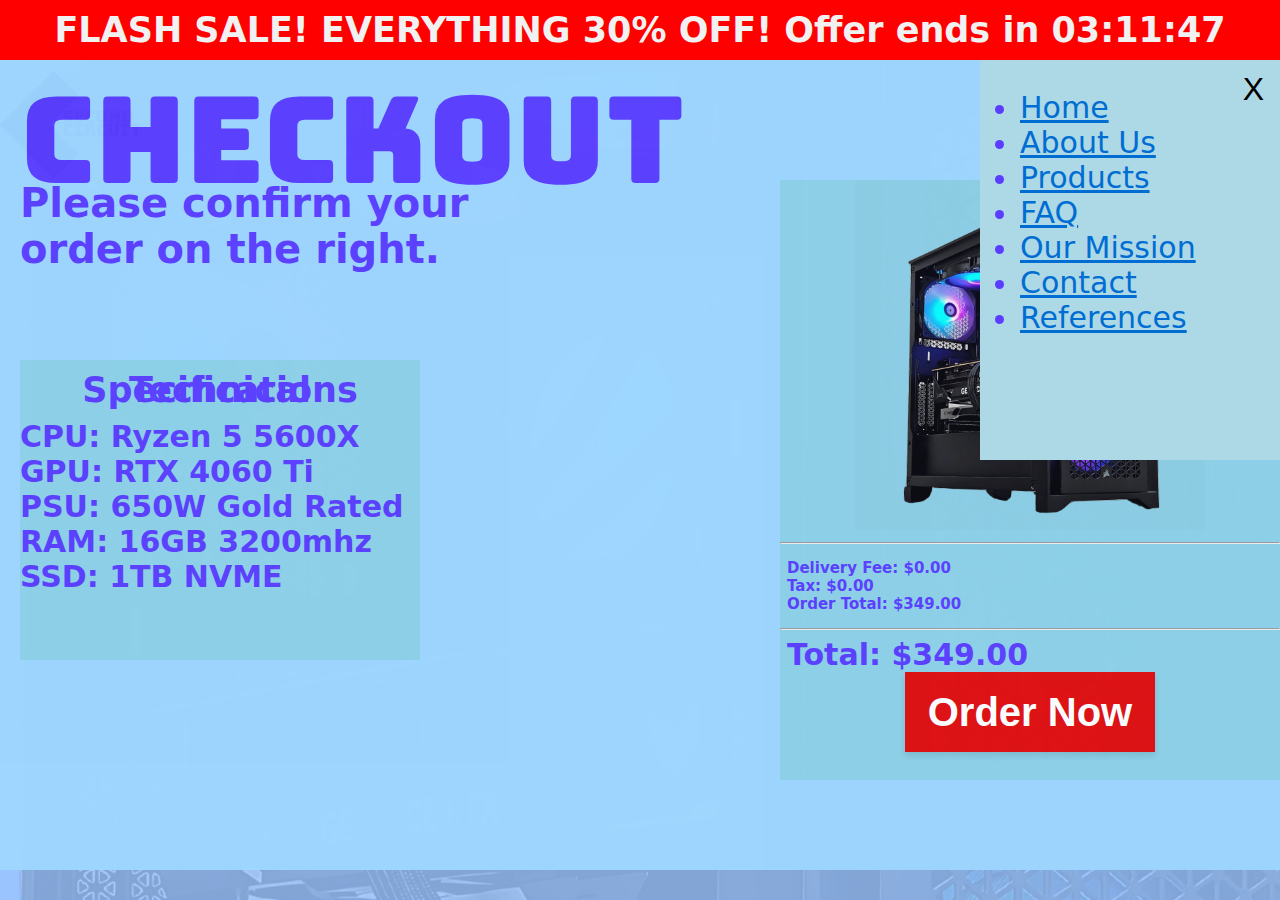
<file: checkoutpc1.html>
<!DOCTYPE html>
<html>
    <head>
        <link rel="preconnect" href="https://fonts.googleapis.com">
        <link rel="preconnect" href="https://fonts.gstatic.com" crossorigin>
        <link href="https://fonts.googleapis.com/css2?family=Bungee&display=swap" rel="stylesheet">
        <link rel="stylesheet" href="styles.css">
        <link rel="icon" type="image/x-icon" href="logo.png">
        <meta name="viewport" content="width=device-width, initial-scale=1.0">
        <title>Second Circuit Computers</title>
        <body>
            <body>
                <div class="identification" style="display: flexbox; align-items: center;">
                    <img src="secondcircuitnobg.png" alt="website logo" height="150" style="margin-right: 10px; position: absolute; margin-top:50px;">
                    <div style="display: flex; flex-direction: column; align-items: flex-start;">
                    </div>

                </div>


                </div>


                <div class="header" id="myHeader">
                    <h2 id="timer" style="font-size: 35px;"><b>FLASH SALE! EVERYTHING 30% OFF! Offer ends in <span id="countdown">03:11:47</span></b></h2>

                    <script>
                        // Countdown timer script
                        var countdownTime = 3 * 60 * 60 + 11 * 60 + 46; // Starting time in seconds (3 hours, 11 minutes, 47 seconds)
                
                        function updateTimer() {
                            // Calculate hours, minutes, and seconds
                            var hours = Math.floor(countdownTime / 3600);
                            var minutes = Math.floor((countdownTime % 3600) / 60);
                            var seconds = countdownTime % 60;
                
                            // Format the time as HH:MM:SS
                            var timeString = hours.toString().padStart(2, '0') + ":" + 
                                             minutes.toString().padStart(2, '0') + ":" + 
                                             seconds.toString().padStart(2, '0');
                
                            // Update the timer display
                            document.getElementById("countdown").textContent = timeString;
                
                            // Decrease the countdown time by 1 second 
                            if (countdownTime > 0) {
                                countdownTime--;
                            } else {
                                // Timer has finished
                                document.getElementById("countdown").textContent = "EXPIRED";
                            }
                        }
                
                        // Update the timer every second
                        setInterval(updateTimer, 1000);
                    </script>               
                </div> 
    
                <div id="testelement" class="testelement">
                    <button class="hamburger" id="hamburger" onclick="CloseFunction()">
                        X
                    </button>
                    <ul class="menu" id="menu">
                        <li><a href="WebsiteTestIGuess.html" class="example-link">Home</a></li>
                        <li><a href="./about/about.html" class="example-link">About Us</a></li>
                        <li><a href="./products/products.html" class="example-link">Products</a></li>
                        <li><a href="./faq/faq.html" class="example-link" >FAQ</a></li>
                        <li><a href="./mission/mission.html" class="example-link">Our Mission</a></li>
                        <li><a href="./contact/contact.html" class="example-link">Contact</a></li>
                        <li><a href="./references/references.html" class="example-link">References</a></li>
                      </ul>


                      <script>
                        function CloseFunction() {
                            const element = document.getElementById('testelement');
                            element.classList.add('hidden');                        }
                      </script>
                </div>

            <div id="hamburger2" class="hamburger2">
                <button id="hamburger3" class="hamburger2" onclick="OpenFunction()">
                    ☰
                </button>
            </div>

                <script>
                    function OpenFunction() {
                        const element = document.getElementById('testelement');
                        element.classList.remove('hidden');                    }
                </script>



                </div>
                <div class="container">





                    
                


                    <div class="content" style="font-weight:bold; height:800px">
                        <h1 style="text-align:left; font-size:120px; margin-bottom:40px; padding-bottom:0px; margin-top:75px; line-height: 0px;">Checkout</h1>

                        <b width:60% style="font-size:40px; position:absolute; width: 60vh">Please confirm your order on the right.</b>


                        <div class="specs">
                            <h2 style="text-align:center; margin-top: 30px; font-size:35px; line-height:0;">Technical Specifications</h2>
                            <b style="font-size:30px;">CPU: Ryzen 5 5600X</b>
                            <br>
                            <b style="font-size:30px;">GPU: RTX 4060 Ti</b>
                            <br>
                            <b style="font-size:30px;">PSU: 650W Gold Rated</b>
                            <br>
                            <b style="font-size:30px;">RAM: 16GB 3200mhz</b>
                            <br>
                            <b style="font-size:30px;">SSD: 1TB NVME</b>

                        </div>

                        <div class="summary" style="text-align:center;">
                            <img src="pc1test.png" alt="website logo" height="350" >
                            <hr>
                            <p style="text-align:left; margin-left:7px;">
                            Delivery Fee: $0.00
                            <br>
                            Tax: $0.00
                            <br>
                            Order Total: $349.00
                            </p>
                            <hr>
                            <p style="font-size:30px; text-align:left; margin-left:7px; margin-top:0px; margin-bottom:7px;">
                                Total: $349.00
                            </p>
                            <div class="buy" style="text-align:center; margin-top:0px;">
                                <button class="buybutton">
                                    Order Now
                                </button>
                            </div>

                        </div>
            
                    </div>
                </div>
            </body>
        </html>
    </head>
</html>
</file>
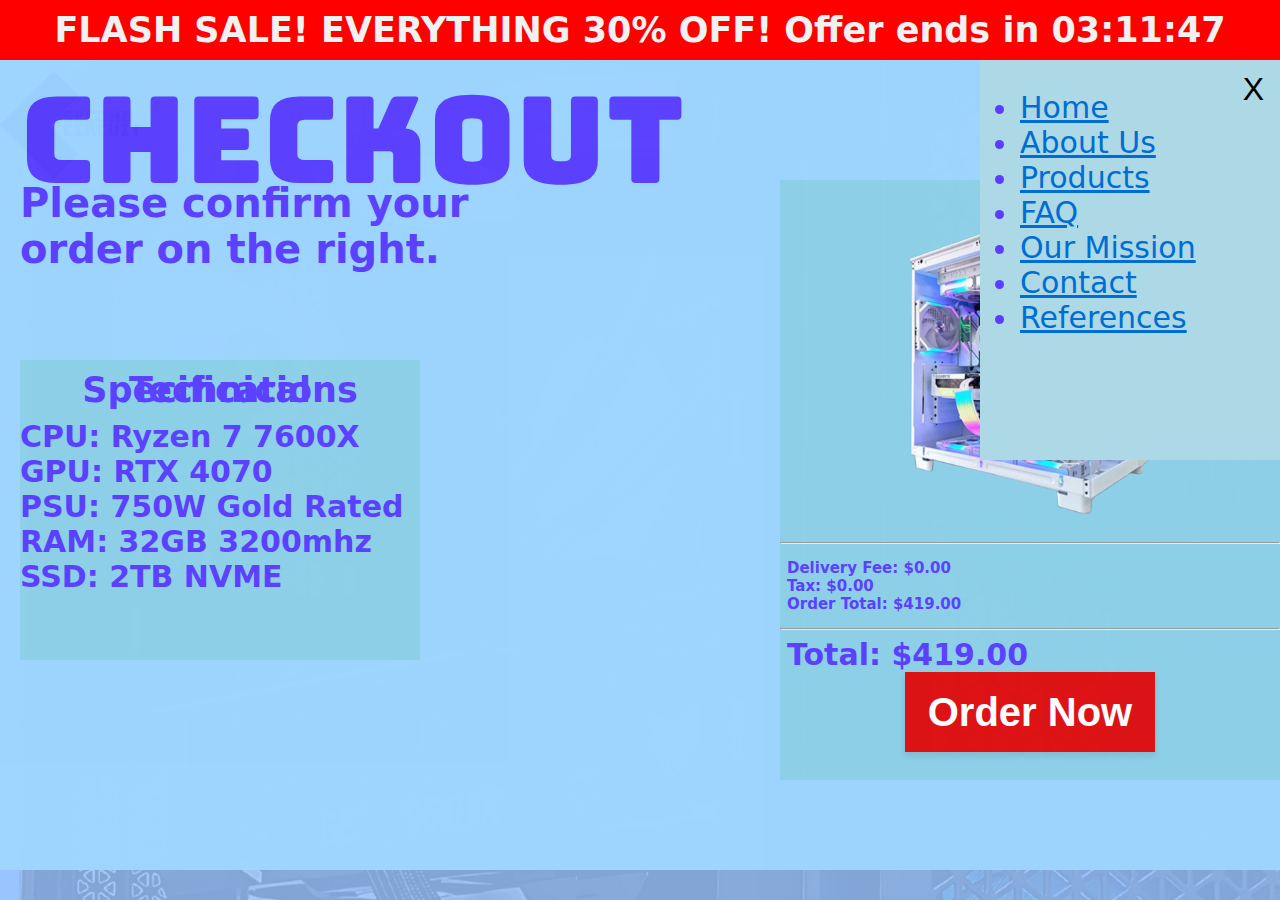
<file: checkoutpc2.html>
<!DOCTYPE html>
<html>
    <head>
        <link rel="preconnect" href="https://fonts.googleapis.com">
        <link rel="preconnect" href="https://fonts.gstatic.com" crossorigin>
        <link href="https://fonts.googleapis.com/css2?family=Bungee&display=swap" rel="stylesheet">
        <link rel="stylesheet" href="styles.css">
        <link rel="icon" type="image/x-icon" href="logo.png">
        <meta name="viewport" content="width=device-width, initial-scale=1.0">
        <title>Second Circuit Computers</title>
        <body>
            <body>
                <div class="identification" style="display: flexbox; align-items: center;">
                    <img src="secondcircuitnobg.png" alt="website logo" height="150" style="margin-right: 10px; position: absolute; margin-top:50px;">
                    <div style="display: flex; flex-direction: column; align-items: flex-start;">
                    </div>

                </div>


                </div>


                <div class="header" id="myHeader">
                    <h2 id="timer" style="font-size: 35px;"><b>FLASH SALE! EVERYTHING 30% OFF! Offer ends in <span id="countdown">03:11:47</span></b></h2>

                    <script>
                        // Countdown timer script
                        var countdownTime = 3 * 60 * 60 + 11 * 60 + 46; // Starting time in seconds (3 hours, 11 minutes, 47 seconds)
                
                        function updateTimer() {
                            // Calculate hours, minutes, and seconds
                            var hours = Math.floor(countdownTime / 3600);
                            var minutes = Math.floor((countdownTime % 3600) / 60);
                            var seconds = countdownTime % 60;
                
                            // Format the time as HH:MM:SS
                            var timeString = hours.toString().padStart(2, '0') + ":" + 
                                             minutes.toString().padStart(2, '0') + ":" + 
                                             seconds.toString().padStart(2, '0');
                
                            // Update the timer display
                            document.getElementById("countdown").textContent = timeString;
                
                            // Decrease the countdown time by 1 second 
                            if (countdownTime > 0) {
                                countdownTime--;
                            } else {
                                // Timer has finished
                                document.getElementById("countdown").textContent = "EXPIRED";
                            }
                        }
                
                        // Update the timer every second
                        setInterval(updateTimer, 1000);
                    </script>               
                </div> 
    
                <div id="testelement" class="testelement">
                    <button class="hamburger" id="hamburger" onclick="CloseFunction()">
                        X
                    </button>
                    <ul class="menu" id="menu">
                        <li><a href="WebsiteTestIGuess.html" class="example-link">Home</a></li>
                        <li><a href="./about/about.html" class="example-link">About Us</a></li>
                        <li><a href="./products/products.html" class="example-link">Products</a></li>
                        <li><a href="./faq/faq.html" class="example-link" >FAQ</a></li>
                        <li><a href="./mission/mission.html" class="example-link">Our Mission</a></li>
                        <li><a href="./contact/contact.html" class="example-link">Contact</a></li>
                        <li><a href="./references/references.html" class="example-link">References</a></li>
                      </ul>


                      <script>
                        function CloseFunction() {
                            const element = document.getElementById('testelement');
                            element.classList.add('hidden');                        }
                      </script>
                </div>

            <div id="hamburger2" class="hamburger2">
                <button id="hamburger3" class="hamburger2" onclick="OpenFunction()">
                    ☰
                </button>
            </div>

                <script>
                    function OpenFunction() {
                        const element = document.getElementById('testelement');
                        element.classList.remove('hidden');                    }
                </script>



                </div>
                <div class="container">





                    
                


                    <div class="content" style="font-weight:bold; height:800px">
                        <h1 style="text-align:left; font-size:120px; margin-bottom:40px; padding-bottom:0px; margin-top:75px; line-height: 0px;">Checkout</h1>

                        <b width:60% style="font-size:40px; position:absolute; width: 60vh">Please confirm your order on the right.</b>

                        <div class="specs">
                            <h2 style="text-align:center; margin-top: 30px; font-size:35px; line-height:0;">Technical Specifications</h2>
                            <b style="font-size:30px;">CPU: Ryzen 7 7600X</b>
                            <br>
                            <b style="font-size:30px;">GPU: RTX 4070</b>
                            <br>
                            <b style="font-size:30px;">PSU: 750W Gold Rated</b>
                            <br>
                            <b style="font-size:30px;">RAM: 32GB 3200mhz</b>
                            <br>
                            <b style="font-size:30px;">SSD: 2TB NVME</b>

                        </div>


                        <div class="summary" style="text-align:center;">
                            <img src="pc2test2.png" alt="website logo" height="350" >
                            <hr>
                            <p style="text-align:left; margin-left:7px;">
                            Delivery Fee: $0.00
                            <br>
                            Tax: $0.00
                            <br>
                            Order Total: $419.00
                            </p>
                            <hr>
                            <p style="font-size:30px; text-align:left; margin-left:7px; margin-top:0px; margin-bottom:7px;">
                                Total: $419.00
                            </p>
                            <div class="buy" style="text-align:center; margin-top:0px;">
                                <button class="buybutton">
                                    Order Now
                                </button>
                            </div>

                        </div>
            
                    </div>
                </div>
            </body>
        </html>
    </head>
</html>
</file>
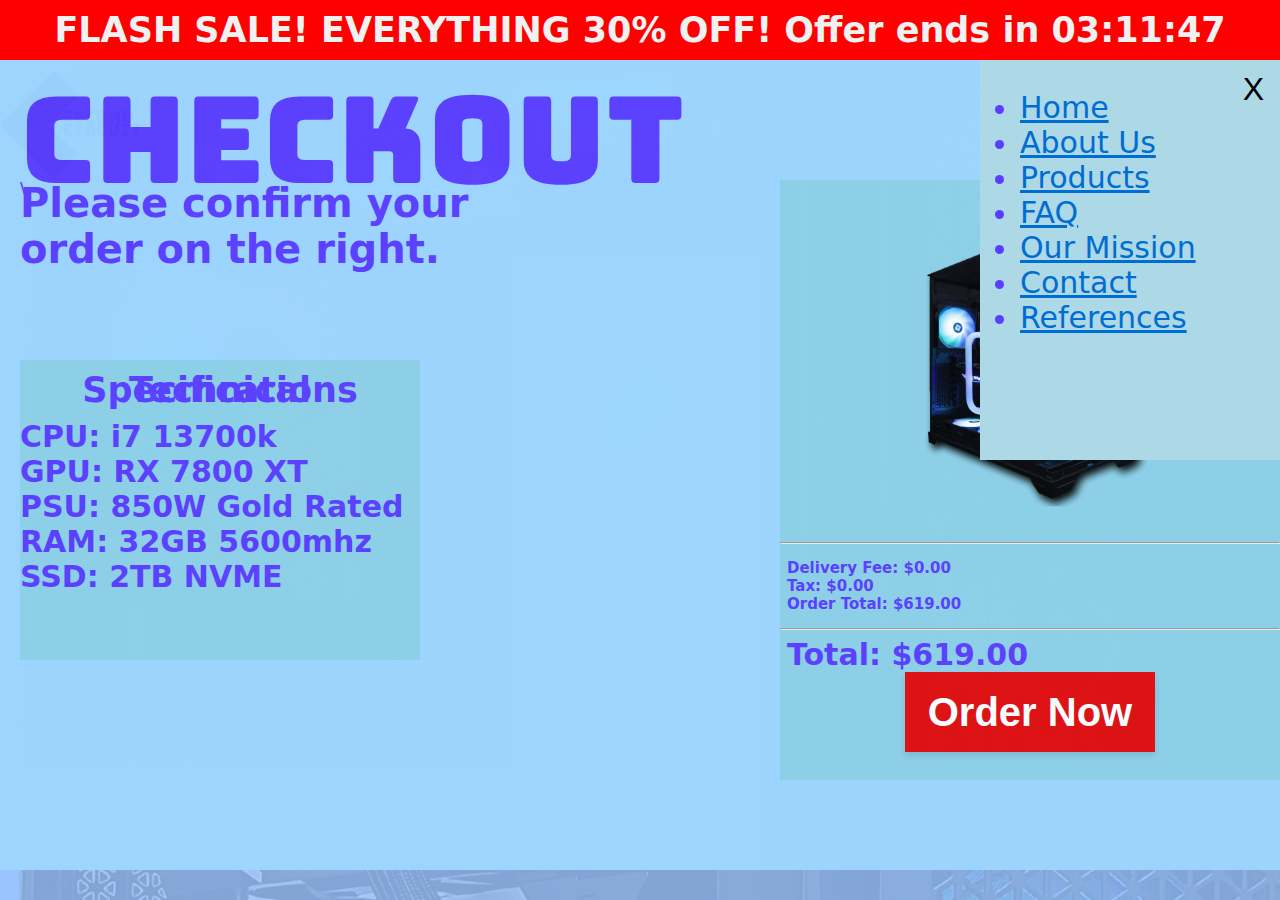
<file: checkoutpc3.html>
<!DOCTYPE html>
<html>
    <head>
        <link rel="preconnect" href="https://fonts.googleapis.com">
        <link rel="preconnect" href="https://fonts.gstatic.com" crossorigin>
        <link href="https://fonts.googleapis.com/css2?family=Bungee&display=swap" rel="stylesheet">
        <link rel="stylesheet" href="styles.css">
        <link rel="icon" type="image/x-icon" href="logo.png">
        <meta name="viewport" content="width=device-width, initial-scale=1.0">
        <title>Second Circuit Computers</title>
        <body>
            <body>
                <div class="identification" style="display: flexbox; align-items: center;">
                    <img src="secondcircuitnobg.png" alt="website logo" height="150" style="margin-right: 10px; position: absolute; margin-top:50px;">
                    <div style="display: flex; flex-direction: column; align-items: flex-start;">
                    </div>

                </div>


                </div>


                <div class="header" id="myHeader">
                    <h2 id="timer" style="font-size: 35px;"><b>FLASH SALE! EVERYTHING 30% OFF! Offer ends in <span id="countdown">03:11:47</span></b></h2>

                    <script>
                        // Countdown timer script
                        var countdownTime = 3 * 60 * 60 + 11 * 60 + 46; // Starting time in seconds (3 hours, 11 minutes, 47 seconds)
                
                        function updateTimer() {
                            // Calculate hours, minutes, and seconds
                            var hours = Math.floor(countdownTime / 3600);
                            var minutes = Math.floor((countdownTime % 3600) / 60);
                            var seconds = countdownTime % 60;
                
                            // Format the time as HH:MM:SS
                            var timeString = hours.toString().padStart(2, '0') + ":" + 
                                             minutes.toString().padStart(2, '0') + ":" + 
                                             seconds.toString().padStart(2, '0');
                
                            // Update the timer display
                            document.getElementById("countdown").textContent = timeString;
                
                            // Decrease the countdown time by 1 second 
                            if (countdownTime > 0) {
                                countdownTime--;
                            } else {
                                // Timer has finished
                                document.getElementById("countdown").textContent = "EXPIRED";
                            }
                        }
                
                        // Update the timer every second
                        setInterval(updateTimer, 1000);
                    </script>               
                </div> 
    
                <div id="testelement" class="testelement">
                    <button class="hamburger" id="hamburger" onclick="CloseFunction()">
                        X
                    </button>
                    <ul class="menu" id="menu">
                        <li><a href="WebsiteTestIGuess.html" class="example-link">Home</a></li>
                        <li><a href="./about/about.html" class="example-link">About Us</a></li>
                        <li><a href="./products/products.html" class="example-link">Products</a></li>
                        <li><a href="./faq/faq.html" class="example-link" >FAQ</a></li>
                        <li><a href="./mission/mission.html" class="example-link">Our Mission</a></li>
                        <li><a href="./contact/contact.html" class="example-link">Contact</a></li>
                        <li><a href="./references/references.html" class="example-link">References</a></li>
                      </ul>


                      <script>
                        function CloseFunction() {
                            const element = document.getElementById('testelement');
                            element.classList.add('hidden');                        }
                      </script>
                </div>

            <div id="hamburger2" class="hamburger2">
                <button id="hamburger3" class="hamburger2" onclick="OpenFunction()">
                    ☰
                </button>
            </div>

                <script>
                    function OpenFunction() {
                        const element = document.getElementById('testelement');
                        element.classList.remove('hidden');                    }
                </script>



                </div>
                <div class="container">





                    
                


                    <div class="content" style="font-weight:bold; height:800px">
                        <h1 style="text-align:left; font-size:120px; margin-bottom:40px; padding-bottom:0px; margin-top:75px; line-height: 0px;">Checkout</h1>

                        <b width:60% style="font-size:40px; position:absolute; width: 60vh">Please confirm your order on the right.</b>\

                        <div class="specs">
                            <h2 style="text-align:center; margin-top: 30px; font-size:35px; line-height:0;">Technical Specifications</h2>
                            <b style="font-size:30px;">CPU: i7 13700k</b>
                            <br>
                            <b style="font-size:30px;">GPU: RX 7800 XT</b>
                            <br>
                            <b style="font-size:30px;">PSU: 850W Gold Rated</b>
                            <br>
                            <b style="font-size:30px;">RAM: 32GB 5600mhz</b>
                            <br>
                            <b style="font-size:30px;">SSD: 2TB NVME</b>

                        </div>


                        <div class="summary" style="text-align:center;">
                            <img src="pc3.png" alt="website logo" height="350" >
                            <hr>
                            <p style="text-align:left; margin-left:7px;">
                            Delivery Fee: $0.00
                            <br>
                            Tax: $0.00
                            <br>
                            Order Total: $619.00
                            </p>
                            <hr>
                            <p style="font-size:30px; text-align:left; margin-left:7px; margin-top:0px; margin-bottom:7px;">
                                Total: $619.00
                            </p>
                            <div class="buy" style="text-align:center; margin-top:0px;">
                                <button class="buybutton">
                                    Order Now
                                </button>
                            </div>

                        </div>
            
                    </div>
                </div>
            </body>
        </html>
    </head>
</html>
</file>
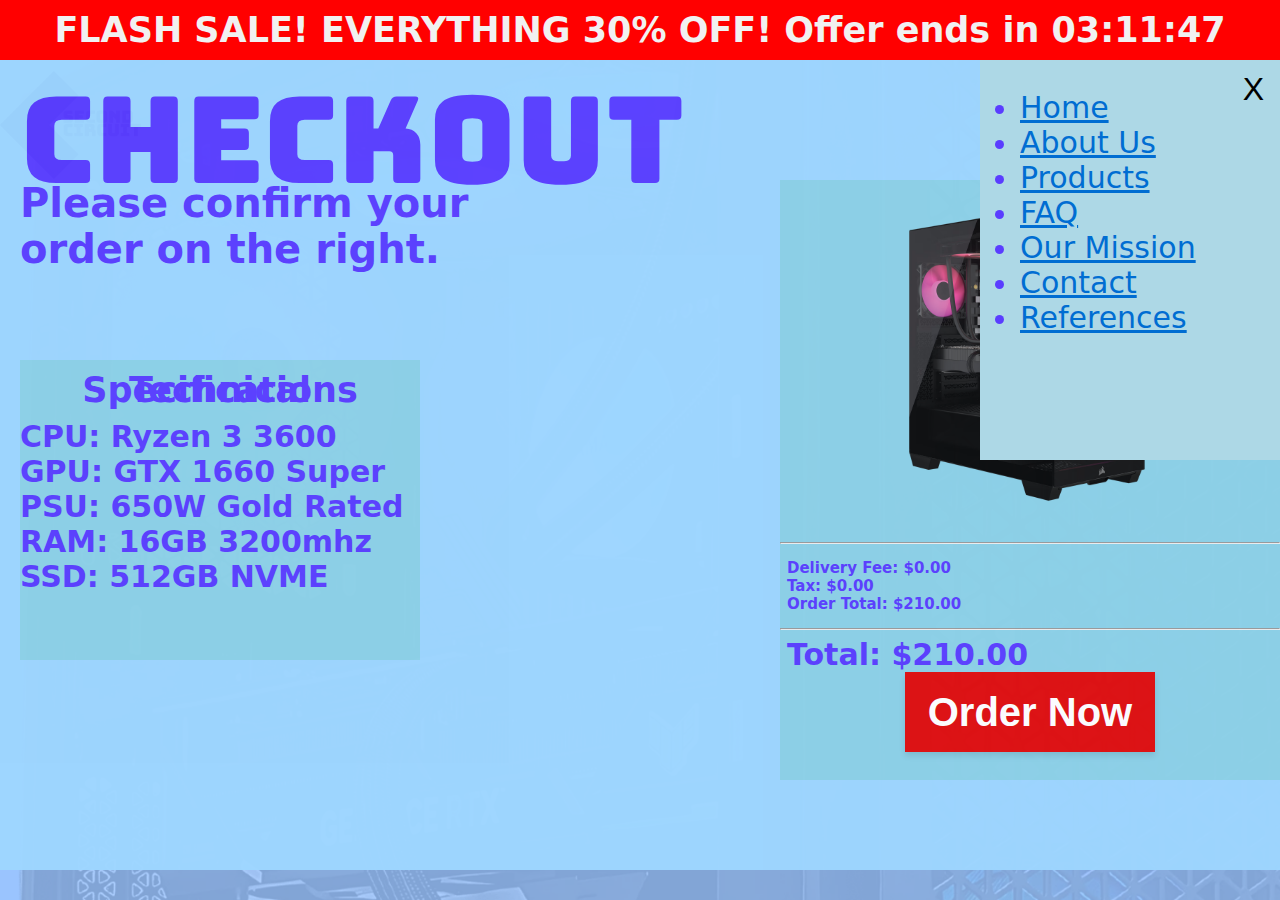
<file: checkoutpc4.html>
<!DOCTYPE html>
<html>
    <head>
        <link rel="preconnect" href="https://fonts.googleapis.com">
        <link rel="preconnect" href="https://fonts.gstatic.com" crossorigin>
        <link href="https://fonts.googleapis.com/css2?family=Bungee&display=swap" rel="stylesheet">
        <link rel="stylesheet" href="styles.css">
        <link rel="icon" type="image/x-icon" href="logo.png">
        <meta name="viewport" content="width=device-width, initial-scale=1.0">
        <title>Second Circuit Computers</title>
        <body>
            <body>
                <div class="identification" style="display: flexbox; align-items: center;">
                    <img src="secondcircuitnobg.png" alt="website logo" height="150" style="margin-right: 10px; position: absolute; margin-top:50px;">
                    <div style="display: flex; flex-direction: column; align-items: flex-start;">
                    </div>

                </div>


                </div>


                <div class="header" id="myHeader">
                    <h2 id="timer" style="font-size: 35px;"><b>FLASH SALE! EVERYTHING 30% OFF! Offer ends in <span id="countdown">03:11:47</span></b></h2>

                    <script>
                        // Countdown timer script
                        var countdownTime = 3 * 60 * 60 + 11 * 60 + 46; // Starting time in seconds (3 hours, 11 minutes, 47 seconds)
                
                        function updateTimer() {
                            // Calculate hours, minutes, and seconds
                            var hours = Math.floor(countdownTime / 3600);
                            var minutes = Math.floor((countdownTime % 3600) / 60);
                            var seconds = countdownTime % 60;
                
                            // Format the time as HH:MM:SS
                            var timeString = hours.toString().padStart(2, '0') + ":" + 
                                             minutes.toString().padStart(2, '0') + ":" + 
                                             seconds.toString().padStart(2, '0');
                
                            // Update the timer display
                            document.getElementById("countdown").textContent = timeString;
                
                            // Decrease the countdown time by 1 second 
                            if (countdownTime > 0) {
                                countdownTime--;
                            } else {
                                // Timer has finished
                                document.getElementById("countdown").textContent = "EXPIRED";
                            }
                        }
                
                        // Update the timer every second
                        setInterval(updateTimer, 1000);
                    </script>               
                </div> 
    
                <div id="testelement" class="testelement">
                    <button class="hamburger" id="hamburger" onclick="CloseFunction()">
                        X
                    </button>
                    <ul class="menu" id="menu">
                        <li><a href="WebsiteTestIGuess.html" class="example-link">Home</a></li>
                        <li><a href="./about/about.html" class="example-link">About Us</a></li>
                        <li><a href="./products/products.html" class="example-link">Products</a></li>
                        <li><a href="./faq/faq.html" class="example-link" >FAQ</a></li>
                        <li><a href="./mission/mission.html" class="example-link">Our Mission</a></li>
                        <li><a href="./contact/contact.html" class="example-link">Contact</a></li>
                        <li><a href="./references/references.html" class="example-link">References</a></li>
                      </ul>


                      <script>
                        function CloseFunction() {
                            const element = document.getElementById('testelement');
                            element.classList.add('hidden');                        }
                      </script>
                </div>

            <div id="hamburger2" class="hamburger2">
                <button id="hamburger3" class="hamburger2" onclick="OpenFunction()">
                    ☰
                </button>
            </div>

                <script>
                    function OpenFunction() {
                        const element = document.getElementById('testelement');
                        element.classList.remove('hidden');                    }
                </script>



                </div>
                <div class="container">





                    
                


                    <div class="content" style="font-weight:bold; height:800px">
                        <h1 style="text-align:left; font-size:120px; margin-bottom:40px; padding-bottom:0px; margin-top:75px; line-height: 0px;">Checkout</h1>

                        <b width:60% style="font-size:40px; position:absolute; width: 60vh">Please confirm your order on the right.</b>

                        <div class="specs">
                            <h2 style="text-align:center; margin-top: 30px; font-size:35px; line-height:0;">Technical Specifications</h2>
                            <b style="font-size:30px;">CPU: Ryzen 3 3600</b>
                            <br>
                            <b style="font-size:30px;">GPU: GTX 1660 Super</b>
                            <br>
                            <b style="font-size:30px;">PSU: 650W Gold Rated</b>
                            <br>
                            <b style="font-size:30px;">RAM: 16GB 3200mhz</b>
                            <br>
                            <b style="font-size:30px;">SSD: 512GB NVME</b>

                        </div>


                        <div class="summary" style="text-align:center;">
                            <img src="pc4.png" alt="website logo" height="350" >
                            <hr>
                            <p style="text-align:left; margin-left:7px;">
                            Delivery Fee: $0.00
                            <br>
                            Tax: $0.00
                            <br>
                            Order Total: $210.00
                            </p>
                            <hr>
                            <p style="font-size:30px; text-align:left; margin-left:7px; margin-top:0px; margin-bottom:7px;">
                                Total: $210.00
                            </p>
                            <div class="buy" style="text-align:center; margin-top:0px;">
                                <button class="buybutton">
                                    Order Now
                                </button>
                            </div>

                        </div>
            
                    </div>
                </div>
            </body>
        </html>
    </head>
</html>
</file>
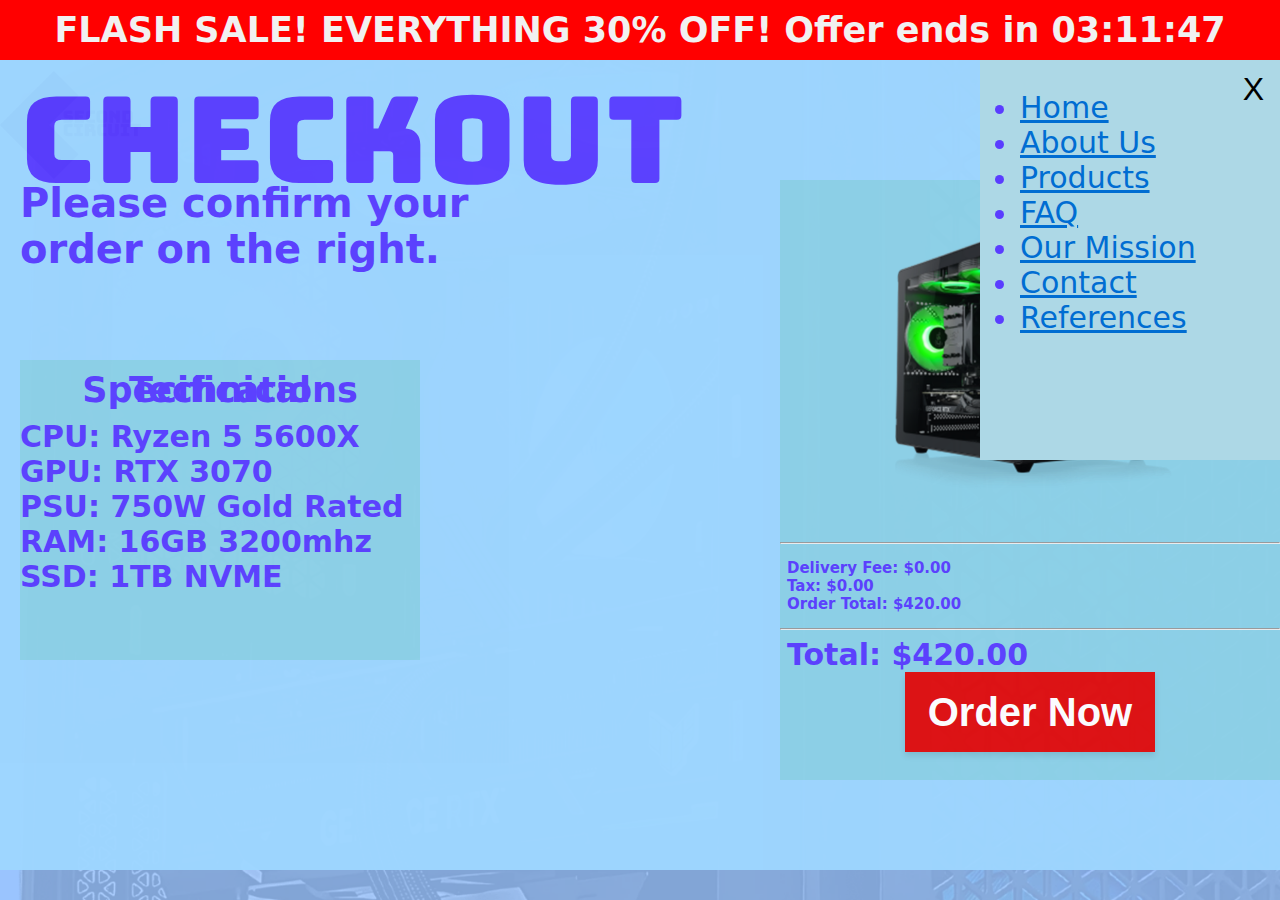
<file: checkoutpc5.html>
<!DOCTYPE html>
<html>
    <head>
        <link rel="preconnect" href="https://fonts.googleapis.com">
        <link rel="preconnect" href="https://fonts.gstatic.com" crossorigin>
        <link href="https://fonts.googleapis.com/css2?family=Bungee&display=swap" rel="stylesheet">
        <link rel="stylesheet" href="styles.css">
        <link rel="icon" type="image/x-icon" href="logo.png">
        <meta name="viewport" content="width=device-width, initial-scale=1.0">
        <title>Second Circuit Computers</title>
        <body>
            <body>
                <div class="identification" style="display: flexbox; align-items: center;">
                    <img src="secondcircuitnobg.png" alt="website logo" height="150" style="margin-right: 10px; position: absolute; margin-top:50px;">
                    <div style="display: flex; flex-direction: column; align-items: flex-start;">
                    </div>

                </div>


                </div>


                <div class="header" id="myHeader">
                    <h2 id="timer" style="font-size: 35px;"><b>FLASH SALE! EVERYTHING 30% OFF! Offer ends in <span id="countdown">03:11:47</span></b></h2>

                    <script>
                        // Countdown timer script
                        var countdownTime = 3 * 60 * 60 + 11 * 60 + 46; // Starting time in seconds (3 hours, 11 minutes, 47 seconds)
                
                        function updateTimer() {
                            // Calculate hours, minutes, and seconds
                            var hours = Math.floor(countdownTime / 3600);
                            var minutes = Math.floor((countdownTime % 3600) / 60);
                            var seconds = countdownTime % 60;
                
                            // Format the time as HH:MM:SS
                            var timeString = hours.toString().padStart(2, '0') + ":" + 
                                             minutes.toString().padStart(2, '0') + ":" + 
                                             seconds.toString().padStart(2, '0');
                
                            // Update the timer display
                            document.getElementById("countdown").textContent = timeString;
                
                            // Decrease the countdown time by 1 second 
                            if (countdownTime > 0) {
                                countdownTime--;
                            } else {
                                // Timer has finished
                                document.getElementById("countdown").textContent = "EXPIRED";
                            }
                        }
                
                        // Update the timer every second
                        setInterval(updateTimer, 1000);
                    </script>               
                </div> 
    
                <div id="testelement" class="testelement">
                    <button class="hamburger" id="hamburger" onclick="CloseFunction()">
                        X
                    </button>
                    <ul class="menu" id="menu">
                        <li><a href="WebsiteTestIGuess.html" class="example-link">Home</a></li>
                        <li><a href="./about/about.html" class="example-link">About Us</a></li>
                        <li><a href="./products/products.html" class="example-link">Products</a></li>
                        <li><a href="./faq/faq.html" class="example-link" >FAQ</a></li>
                        <li><a href="./mission/mission.html" class="example-link">Our Mission</a></li>
                        <li><a href="./contact/contact.html" class="example-link">Contact</a></li>
                        <li><a href="./references/references.html" class="example-link">References</a></li>
                      </ul>


                      <script>
                        function CloseFunction() {
                            const element = document.getElementById('testelement');
                            element.classList.add('hidden');                        }
                      </script>
                </div>

            <div id="hamburger2" class="hamburger2">
                <button id="hamburger3" class="hamburger2" onclick="OpenFunction()">
                    ☰
                </button>
            </div>

                <script>
                    function OpenFunction() {
                        const element = document.getElementById('testelement');
                        element.classList.remove('hidden');                    }
                </script>



                </div>
                <div class="container">





                    
                


                    <div class="content" style="font-weight:bold; height:800px">
                        <h1 style="text-align:left; font-size:120px; margin-bottom:40px; padding-bottom:0px; margin-top:75px; line-height: 0px;">Checkout</h1>

                        <b width:60% style="font-size:40px; position:absolute; width: 60vh">Please confirm your order on the right.</b>

                        <div class="specs">
                            <h2 style="text-align:center; margin-top: 30px; font-size:35px; line-height:0;">Technical Specifications</h2>
                            <b style="font-size:30px;">CPU: Ryzen 5 5600X</b>
                            <br>
                            <b style="font-size:30px;">GPU: RTX 3070</b>
                            <br>
                            <b style="font-size:30px;">PSU: 750W Gold Rated</b>
                            <br>
                            <b style="font-size:30px;">RAM: 16GB 3200mhz</b>
                            <br>
                            <b style="font-size:30px;">SSD: 1TB NVME</b>

                        </div>


                        <div class="summary" style="text-align:center;">
                            <img src="pc5.png" alt="website logo" height="350" >
                            <hr>
                            <p style="text-align:left; margin-left:7px;">
                            Delivery Fee: $0.00
                            <br>
                            Tax: $0.00
                            <br>
                            Order Total: $420.00
                            </p>
                            <hr>
                            <p style="font-size:30px; text-align:left; margin-left:7px; margin-top:0px; margin-bottom:7px;">
                                Total: $420.00
                            </p>
                            <div class="buy" style="text-align:center; margin-top:0px;">
                                <button class="buybutton">
                                    Order Now
                                </button>
                            </div>

                        </div>
            
                    </div>
                </div>
            </body>
        </html>
    </head>
</html>
</file>
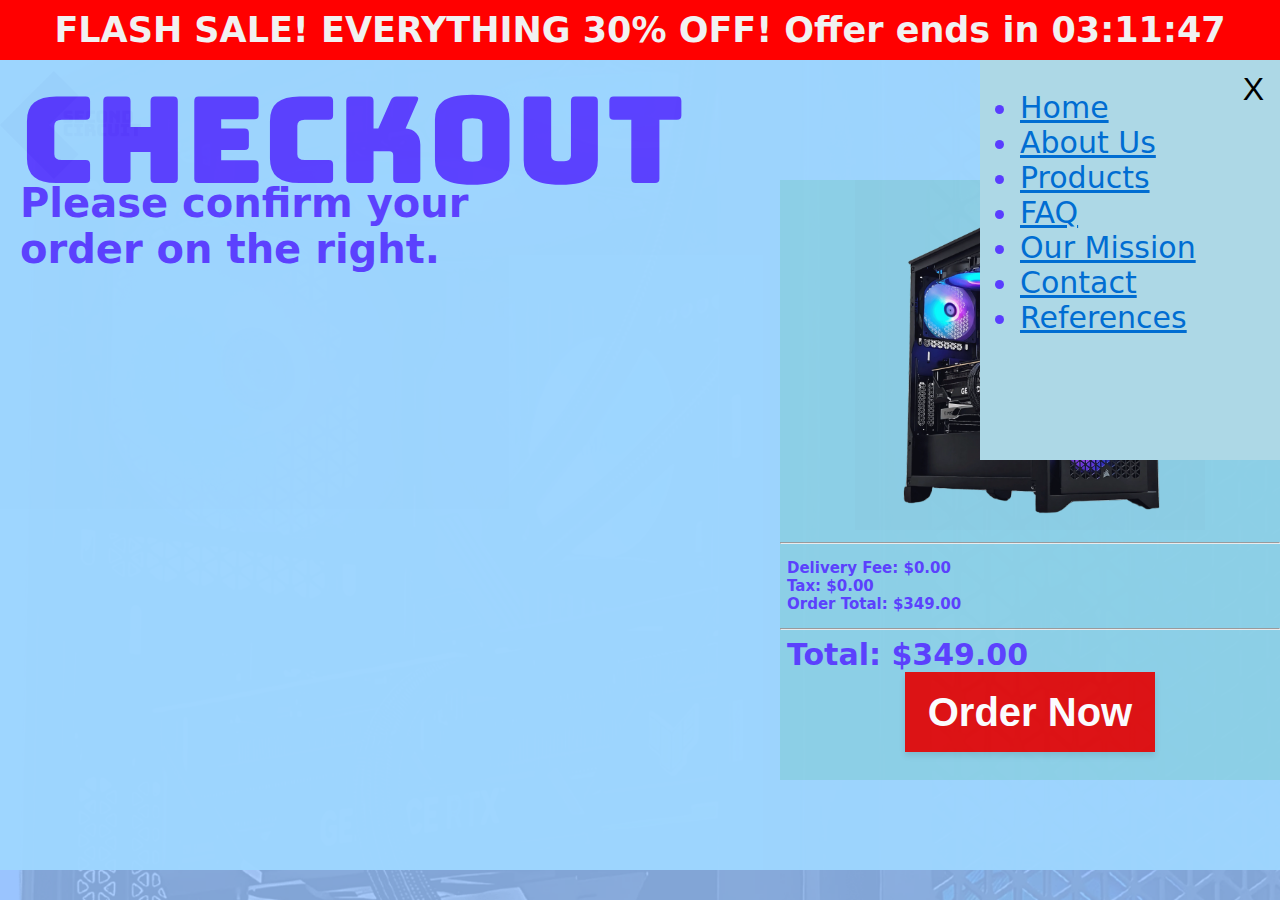
<file: checkouttemplate.html>
<!DOCTYPE html>
<html>
    <head>
        <link rel="preconnect" href="https://fonts.googleapis.com">
        <link rel="preconnect" href="https://fonts.gstatic.com" crossorigin>
        <link href="https://fonts.googleapis.com/css2?family=Bungee&display=swap" rel="stylesheet">
        <link rel="stylesheet" href="styles.css">
        <link rel="icon" type="image/x-icon" href="logo.png">
        <meta name="viewport" content="width=device-width, initial-scale=1.0">
        <title>Second Circuit Computers</title>
        <body>
            <body>
                <div class="identification" style="display: flexbox; align-items: center;">
                    <img src="secondcircuitnobg.png" alt="website logo" height="150" style="margin-right: 10px; position: absolute; margin-top:50px;">
                    <div style="display: flex; flex-direction: column; align-items: flex-start;">
                    </div>

                </div>


                </div>


                <div class="header" id="myHeader">
                    <h2 id="timer" style="font-size: 35px;"><b>FLASH SALE! EVERYTHING 30% OFF! Offer ends in <span id="countdown">03:11:47</span></b></h2>

                    <script>
                        // Countdown timer script
                        var countdownTime = 3 * 60 * 60 + 11 * 60 + 46; // Starting time in seconds (3 hours, 11 minutes, 47 seconds)
                
                        function updateTimer() {
                            // Calculate hours, minutes, and seconds
                            var hours = Math.floor(countdownTime / 3600);
                            var minutes = Math.floor((countdownTime % 3600) / 60);
                            var seconds = countdownTime % 60;
                
                            // Format the time as HH:MM:SS
                            var timeString = hours.toString().padStart(2, '0') + ":" + 
                                             minutes.toString().padStart(2, '0') + ":" + 
                                             seconds.toString().padStart(2, '0');
                
                            // Update the timer display
                            document.getElementById("countdown").textContent = timeString;
                
                            // Decrease the countdown time by 1 second 
                            if (countdownTime > 0) {
                                countdownTime--;
                            } else {
                                // Timer has finished
                                document.getElementById("countdown").textContent = "EXPIRED";
                            }
                        }
                
                        // Update the timer every second
                        setInterval(updateTimer, 1000);
                    </script>               
                </div> 
    
                <div id="testelement" class="testelement">
                    <button class="hamburger" id="hamburger" onclick="CloseFunction()">
                        X
                    </button>
                    <ul class="menu" id="menu">
                        <li><a href="WebsiteTestIGuess.html" class="example-link">Home</a></li>
                        <li><a href="./about/about.html" class="example-link">About Us</a></li>
                        <li><a href="./products/products.html" class="example-link">Products</a></li>
                        <li><a href="./faq/faq.html" class="example-link" >FAQ</a></li>
                        <li><a href="./mission/mission.html" class="example-link">Our Mission</a></li>
                        <li><a href="./contact/contact.html" class="example-link">Contact</a></li>
                        <li><a href="./references/references.html" class="example-link">References</a></li>
                      </ul>


                      <script>
                        function CloseFunction() {
                            const element = document.getElementById('testelement');
                            element.classList.add('hidden');                        }
                      </script>
                </div>

            <div id="hamburger2" class="hamburger2">
                <button id="hamburger3" class="hamburger2" onclick="OpenFunction()">
                    ☰
                </button>
            </div>

                <script>
                    function OpenFunction() {
                        const element = document.getElementById('testelement');
                        element.classList.remove('hidden');                    }
                </script>



                </div>
                <div class="container">





                    
                


                    <div class="content" style="font-weight:bold; height:800px">
                        <h1 style="text-align:left; font-size:120px; margin-bottom:40px; padding-bottom:0px; margin-top:75px; line-height: 0px;">Checkout</h1>

                        <b width:60% style="font-size:40px; position:absolute; width: 60vh">Please confirm your order on the right.</b>

                        <div class="summary" style="text-align:center;">
                            <img src="pc1test.png" alt="website logo" height="350" >
                            <hr>
                            <p style="text-align:left; margin-left:7px;">
                            Delivery Fee: $0.00
                            <br>
                            Tax: $0.00
                            <br>
                            Order Total: $349.00
                            </p>
                            <hr>
                            <p style="font-size:30px; text-align:left; margin-left:7px; margin-top:0px; margin-bottom:7px;">
                                Total: $349.00
                            </p>
                            <div class="buy" style="text-align:center; margin-top:0px;">
                                <button class="buybutton">
                                    Order Now
                                </button>
                            </div>

                        </div>
            
                    </div>
                </div>
            </body>
        </html>
    </head>
</html>
</file>
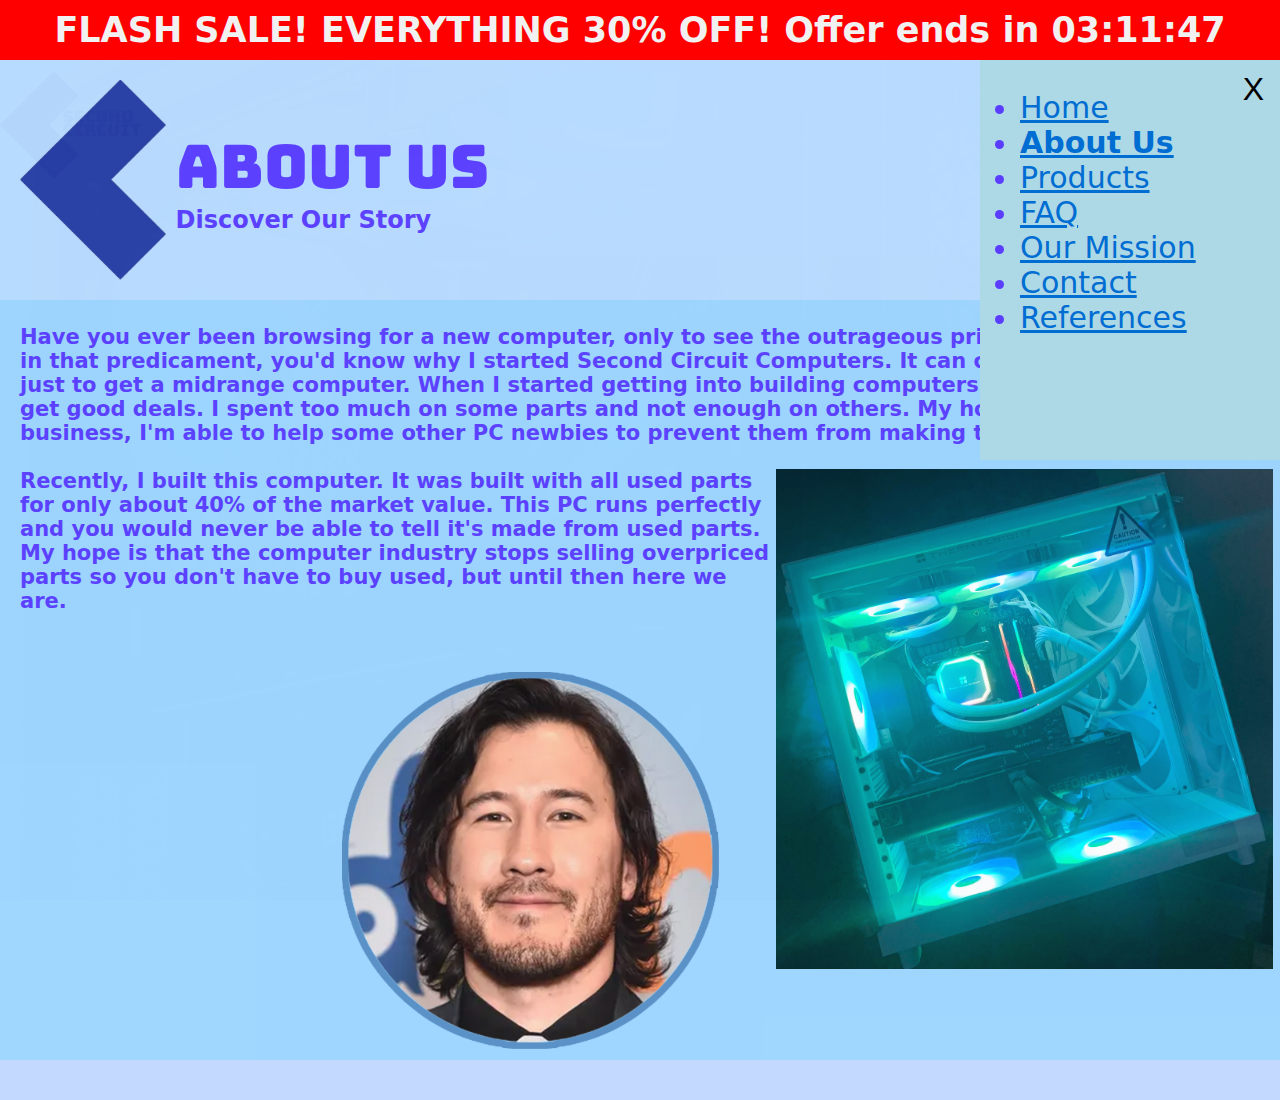
<file: about/about.html>
<!DOCTYPE html>
<html>
    <head>
        <link rel="preconnect" href="https://fonts.googleapis.com">
        <link rel="preconnect" href="https://fonts.gstatic.com" crossorigin>
        <link href="https://fonts.googleapis.com/css2?family=Bungee&display=swap" rel="stylesheet">
        <link rel="stylesheet" href="styles.css">
        <link rel="icon" type="image/x-icon" href="logo.png">
        <meta name="viewport" content="width=device-width, initial-scale=1.0">
        <title>Second Circuit Computers</title>
        <body>
            <body>
                <div class="identification" style="display: flexbox; align-items: center;">
                    <img src="secondcircuitnobg.png" alt="website logo" height="150" style="margin-right: 10px; position: absolute; margin-top:50px;">
                    <div style="display: flex; flex-direction: column; align-items: flex-start;">
                    </div>

                </div>

                <div class="header" id="myHeader">
                    <h2 id="timer" style="font-size: 35px;"><b>FLASH SALE! EVERYTHING 30% OFF! Offer ends in <span id="countdown">03:11:47</span></b></h2>

                    <script>
                        // Countdown timer script
                        var countdownTime = 3 * 60 * 60 + 11 * 60 + 46; // Starting time in seconds (3 hours, 11 minutes, 47 seconds)
                
                        function updateTimer() {
                        // Calculate hours, minutes, and seconds
                            var hours = Math.floor(countdownTime / 3600);
                            var minutes = Math.floor((countdownTime % 3600) / 60);
                            var seconds = countdownTime % 60;
                
                            // Format the time as HH:MM:SS
                            var timeString = hours.toString().padStart(2, '0') + ":" + 
                                             minutes.toString().padStart(2, '0') + ":" + 
                                             seconds.toString().padStart(2, '0');
                
                            // Update the timer display
                            document.getElementById("countdown").textContent = timeString;          

                            // Decrease the countdown time by 1 second 
                            if (countdownTime > 0) {
                                countdownTime--;
                            } else {
                                // Timer has finished
                                document.getElementById("countdown").textContent = "EXPIRED";
                            }
                        }
                    
                        // Update the timer every second
                        setInterval(updateTimer, 1000);
                    </script>               
                    </div> 
                    <div id="testelement" class="testelement">
                    <button class="hamburger" id="hamburger" onclick="CloseFunction()">
                        X
                    </button>
                    <ul class="menu" id="menu">
                        <li><a href="../WebsiteTestIGuess.html" class="example-link">Home</a></li>
                        <li style="font-weight:bold;"><a href="../about/about.html" class="example-link">About Us</a></li>
                        <li><a href="../products/products.html" class="example-link">Products</a></li>
                        <li><a href="../faq/faq.html" class="example-link" >FAQ</a></li>
                        <li><a href="../mission/mission.html" class="example-link">Our Mission</a></li>
                        <li><a href="../contact/contact.html" class="example-link">Contact</a></li>
                        <li><a href="../references/references.html" class="example-link">References</a></li>
                      </ul>
                      <script>
                        function CloseFunction() {
                            const element = document.getElementById('testelement');
                            element.classList.add('hidden');                        }
                      </script>
                </div>

            <div id="hamburger2" class="hamburger2">
                <button id="hamburger3" class="hamburger2" onclick="OpenFunction()">
                    ☰
                </button>
            </div>

                <script>
                    function OpenFunction() {
                        const element = document.getElementById('testelement');
                        element.classList.remove('hidden');                    }
                </script>



                </div>
                <div class="container">
                    <div class="titlebar" style="display: flex; align-items: center;">
                        <img src="logo.png" alt="website logo" height="200" style="margin-right: 10px;">
                        <div style="display: flex; flex-direction: column; align-items: flex-start;">
                            <h1 style="margin: 0;">About Us</h1>
                            <h2 style="margin: 0;">Discover Our Story</h2>
                        </div>
                    </div>
                

                    <div class="content">
                        <h1></h1>

                        <b style="font-size: 21px; padding-right:50px;">
                            Have you ever been browsing for a new computer, only to see the outrageous prices? If you've ever been in that predicament, you'd know why I started Second Circuit Computers. It can cost upwards of $1500 just to get a midrange computer. 
                            When I started getting into building computers, I didn't know how to get good deals. I spent too much on some parts and not enough on others.
                            My hope is that with my business, I'm able to help some other PC newbies to prevent them from making the same mistakes I did.
                            <br>
                            <br>
                        </b>
                        <div style="display:flex;">

                            <b style="font-size:21px; display: block; width: 60%">
                                Recently, I built this computer. It was built with all used parts for only about 40% of the market value. This PC runs perfectly and you would never be able to tell it's made from used parts. My hope is that the computer industry stops selling overpriced parts so you don't have to buy used, but until then here we are.
                            </b>
                            <img src="mypc.jpg" alt="the computer" height="500" style="display: block;">
        
                        </div>

                        <img src="marketpliers.png" alt="test" height="400" style="position: absolute; top:360px; right:570px"> 

                    </div>

                </div>
            </body>
        </html>
    </head>
</html>
</file>
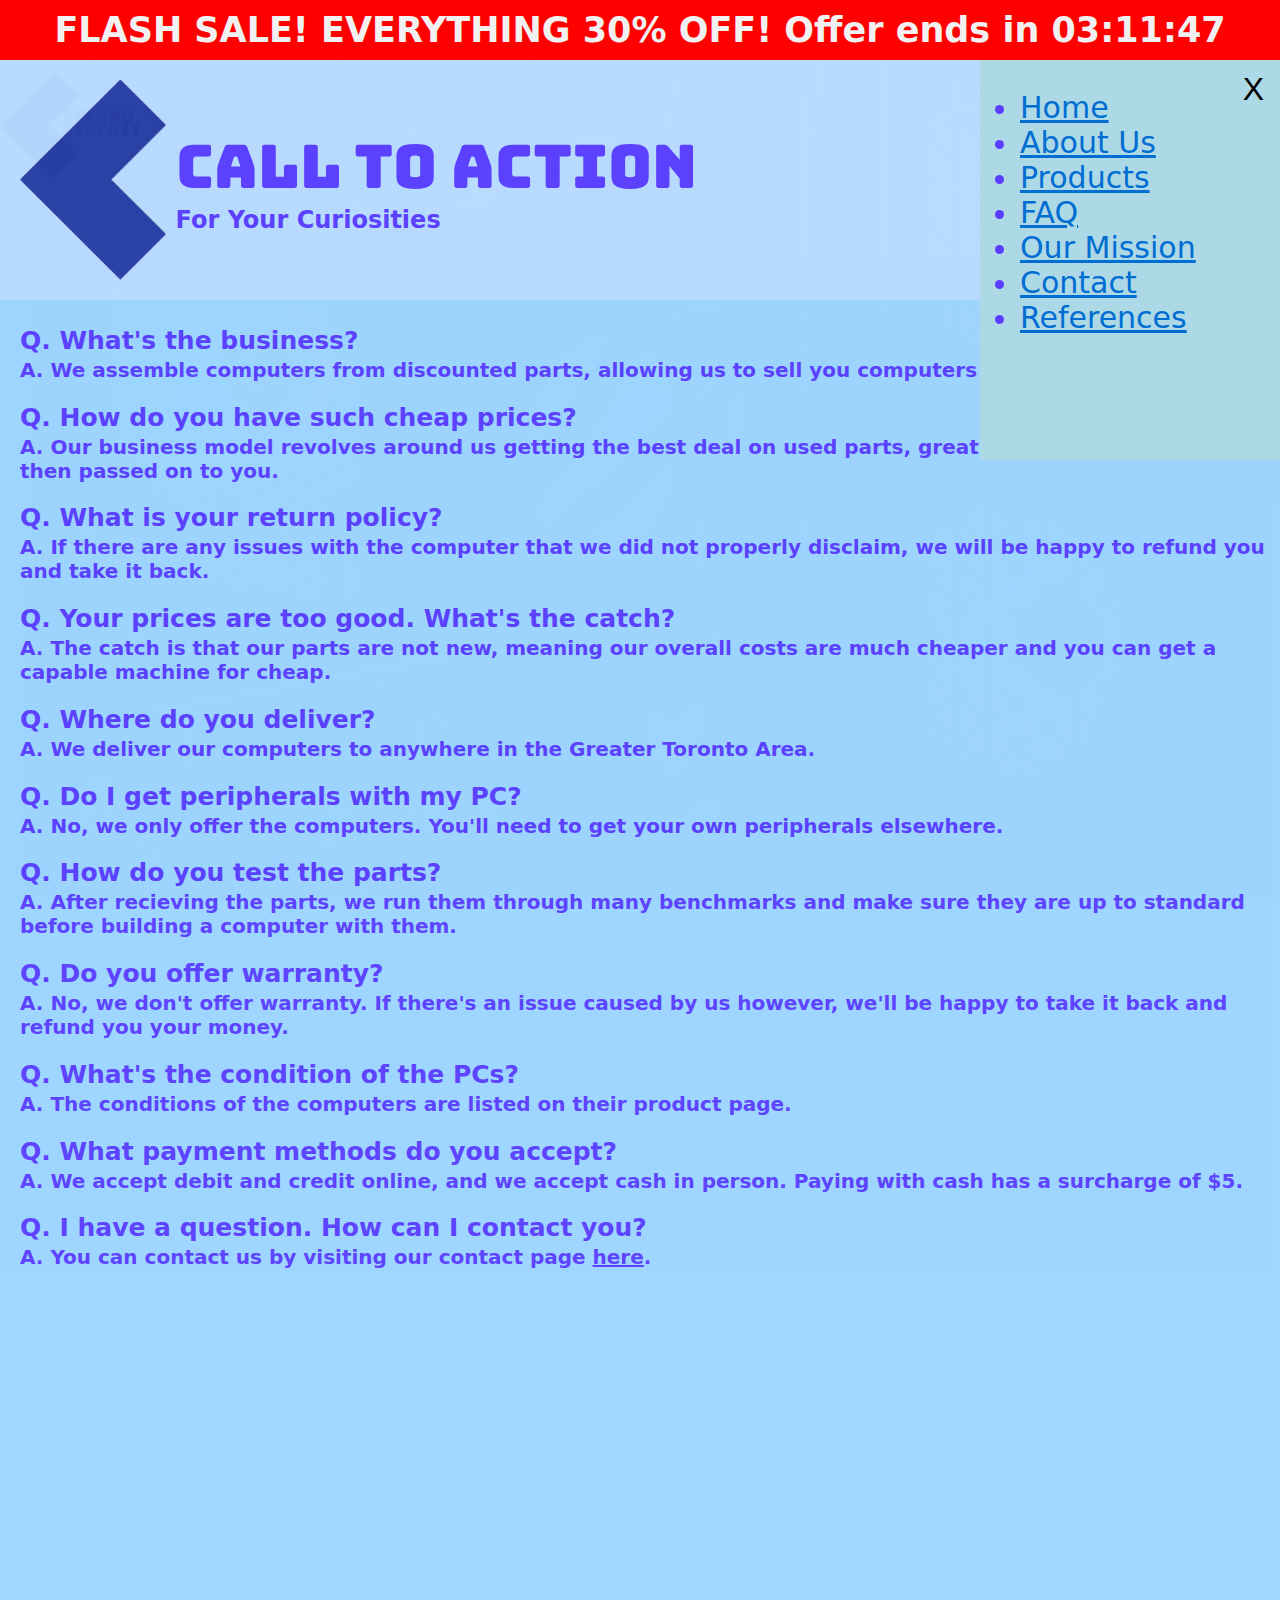
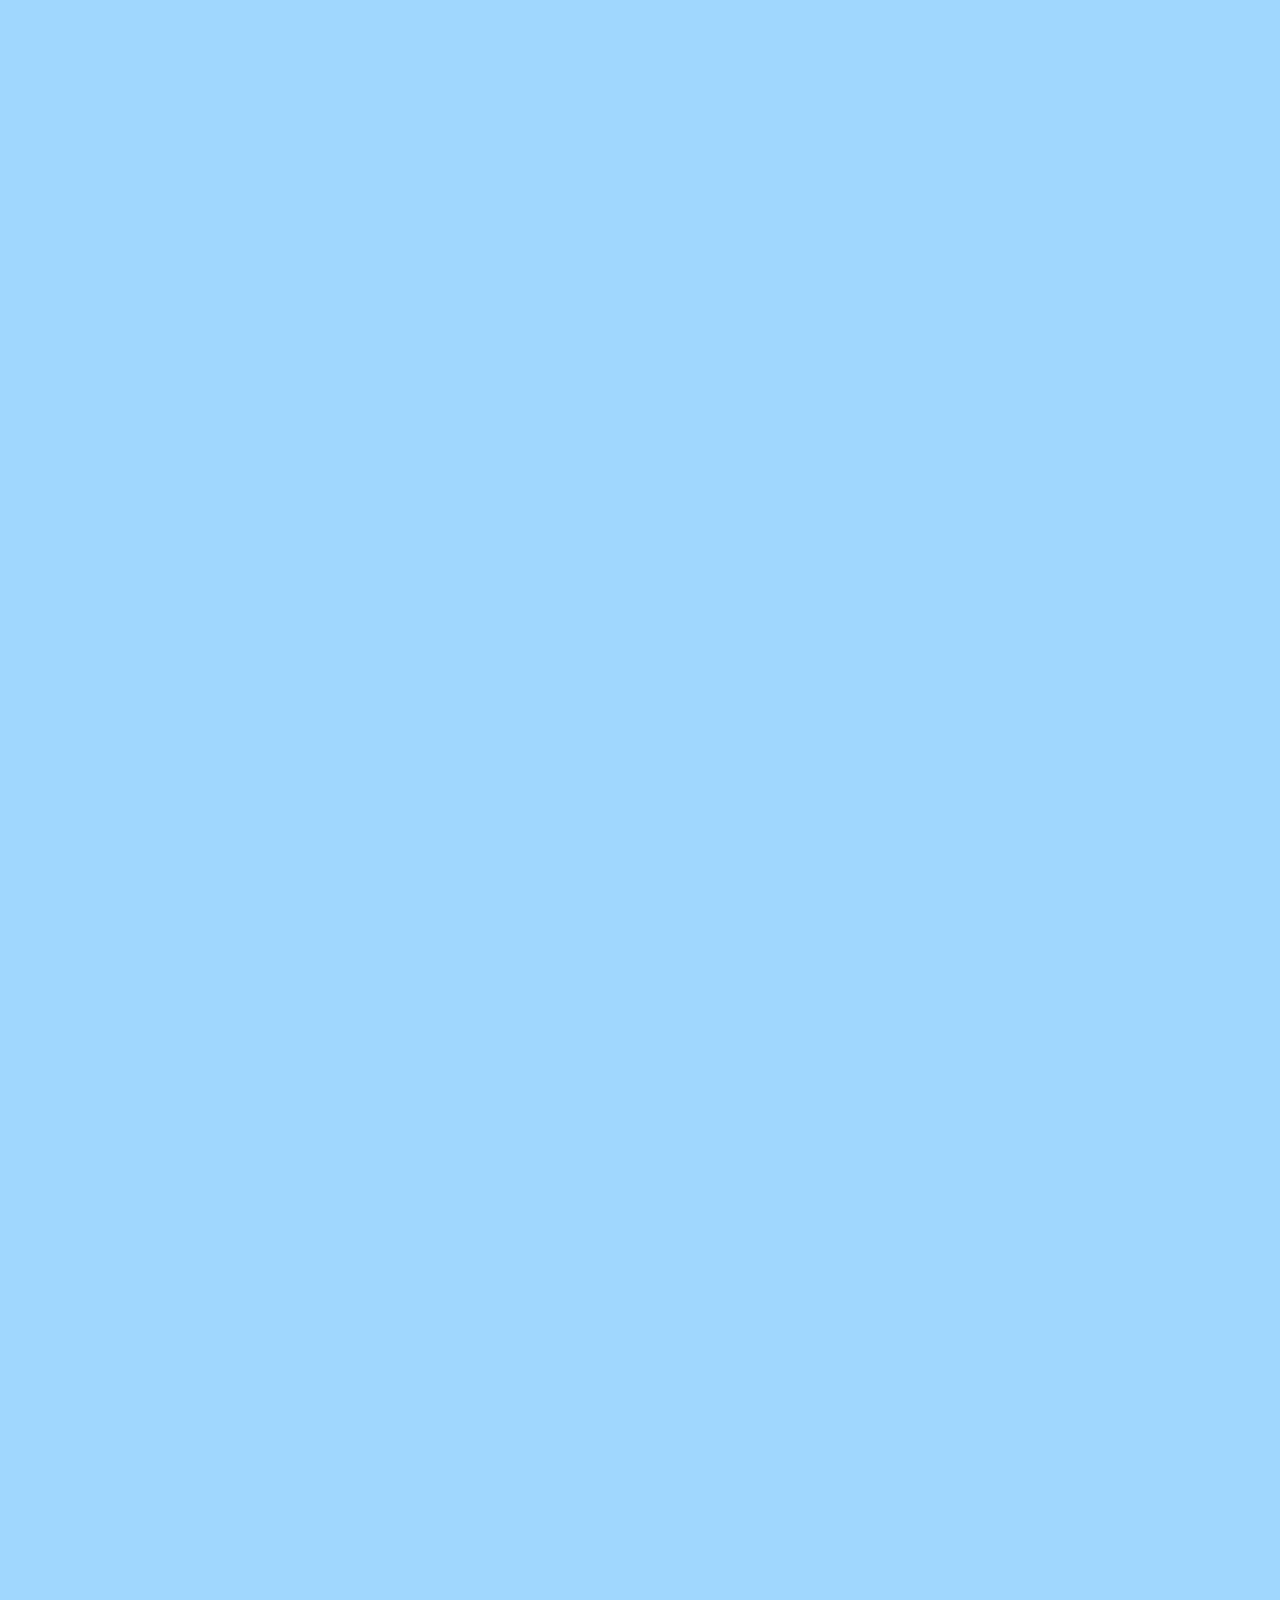
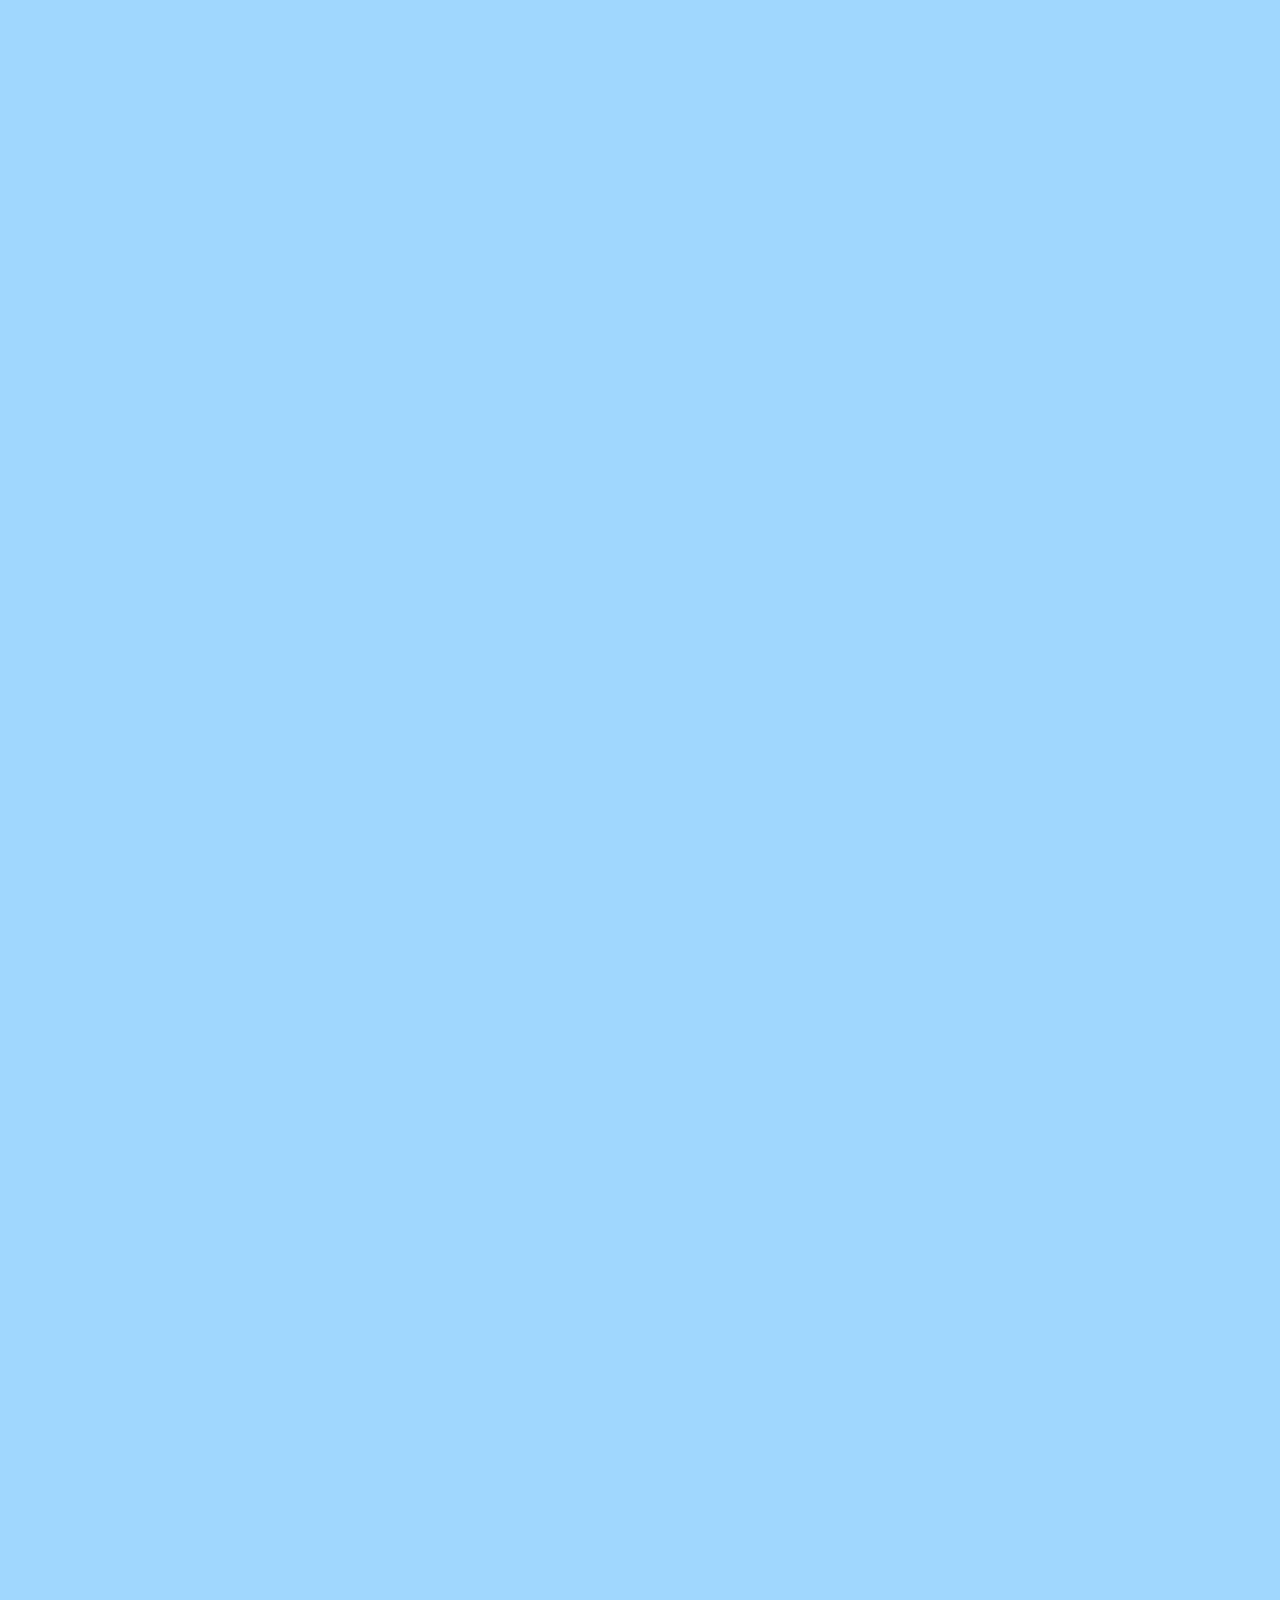
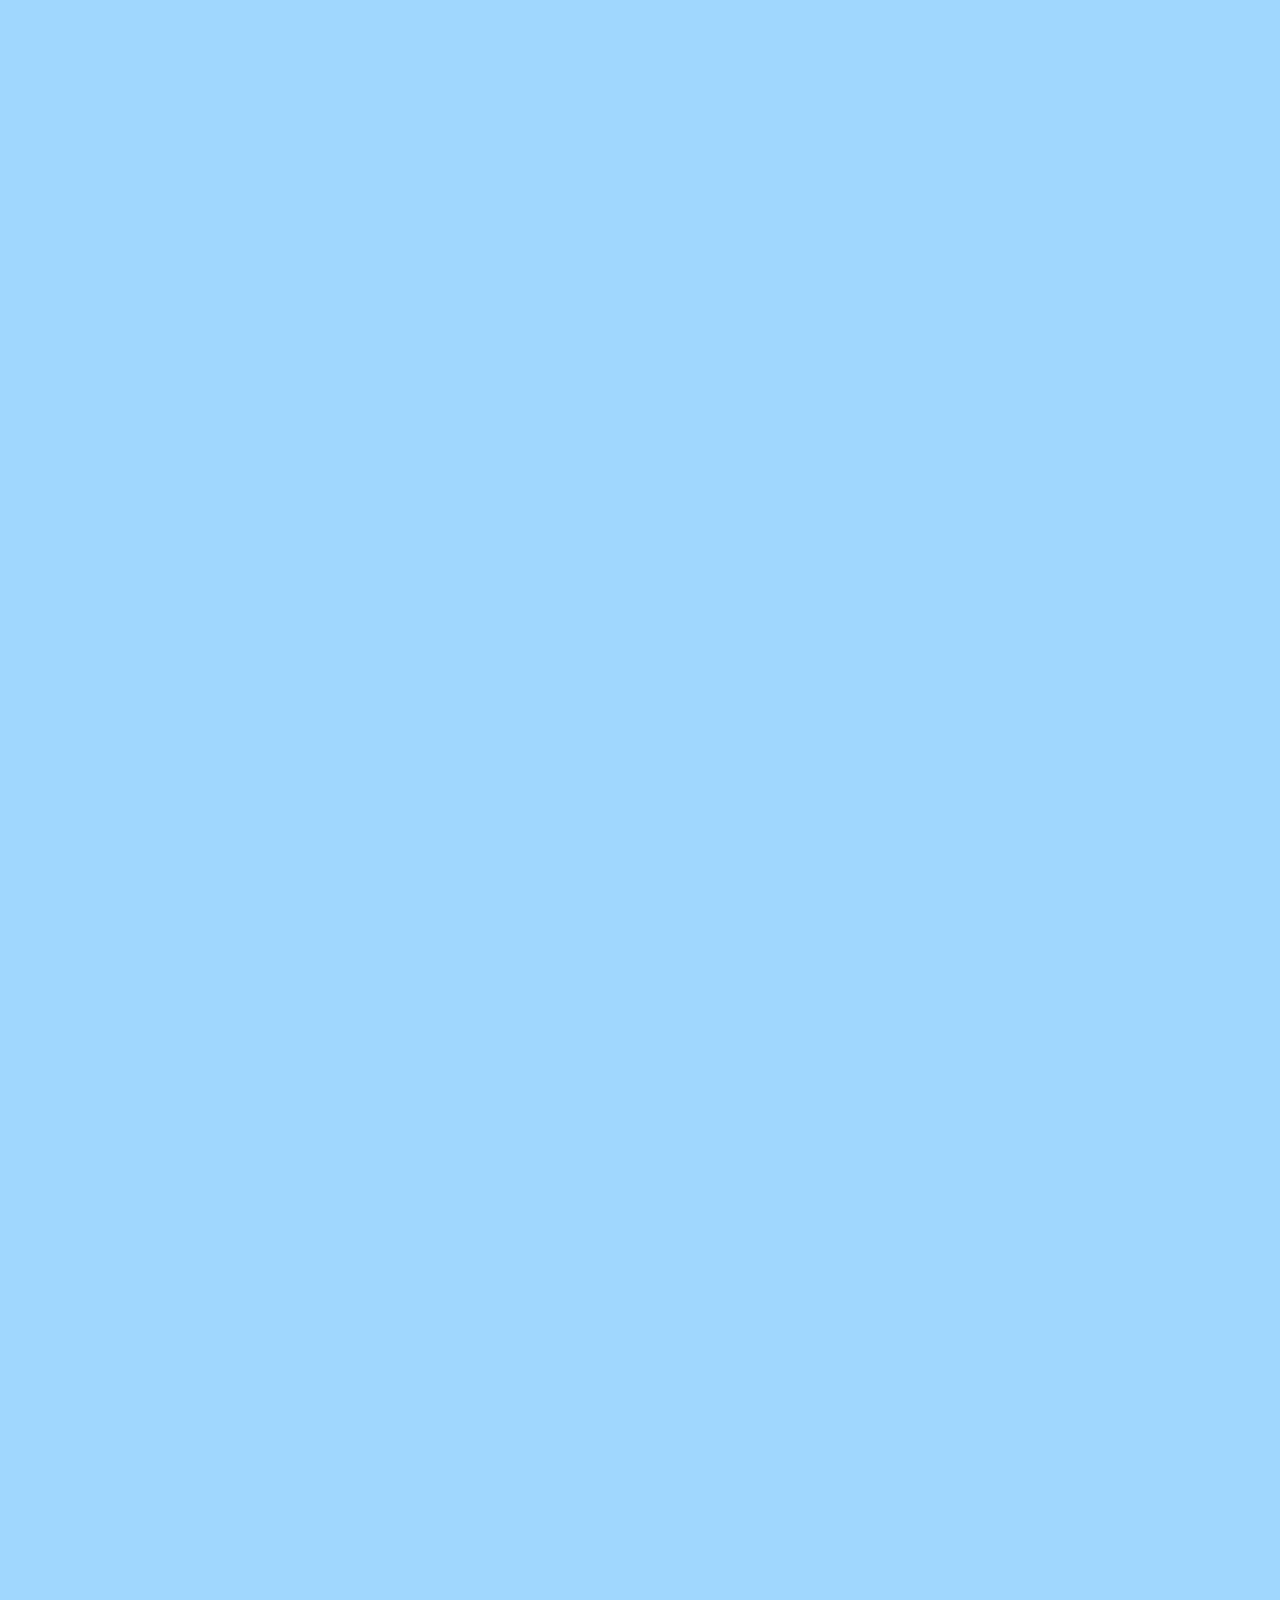
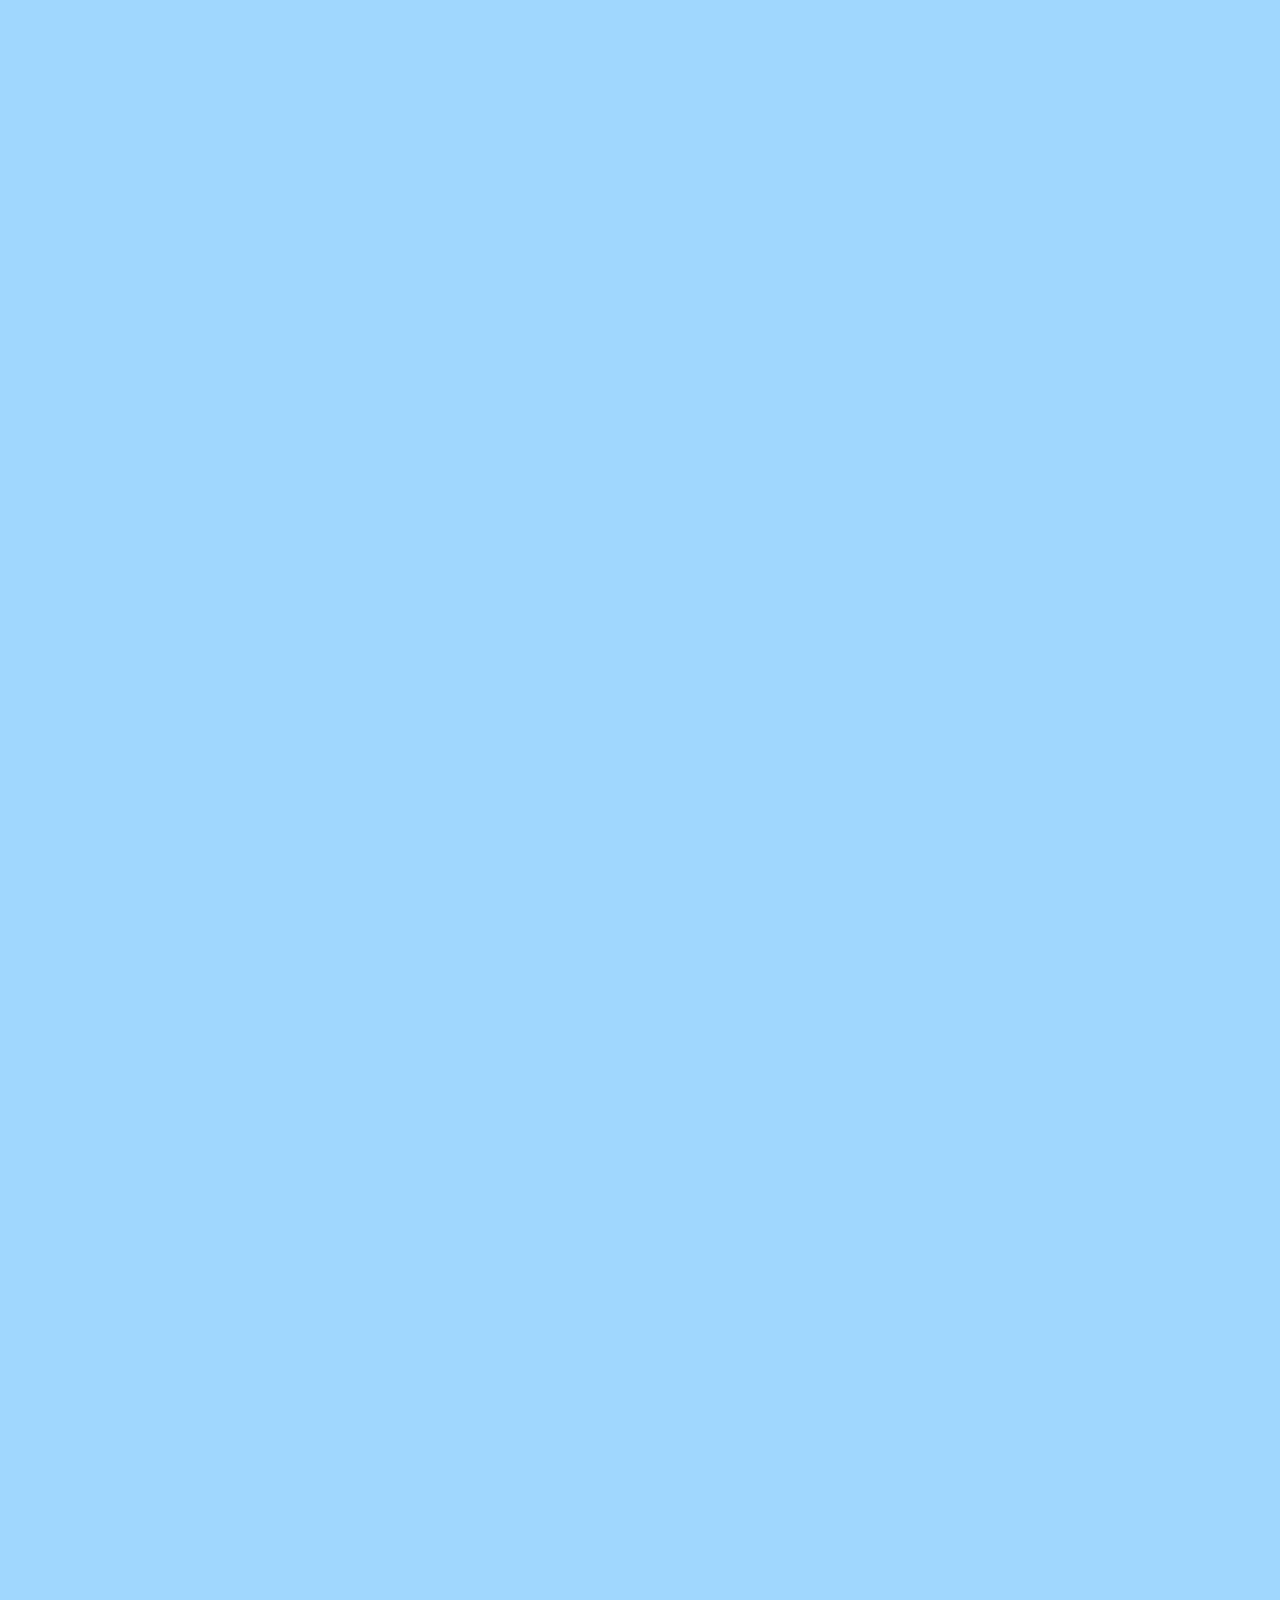
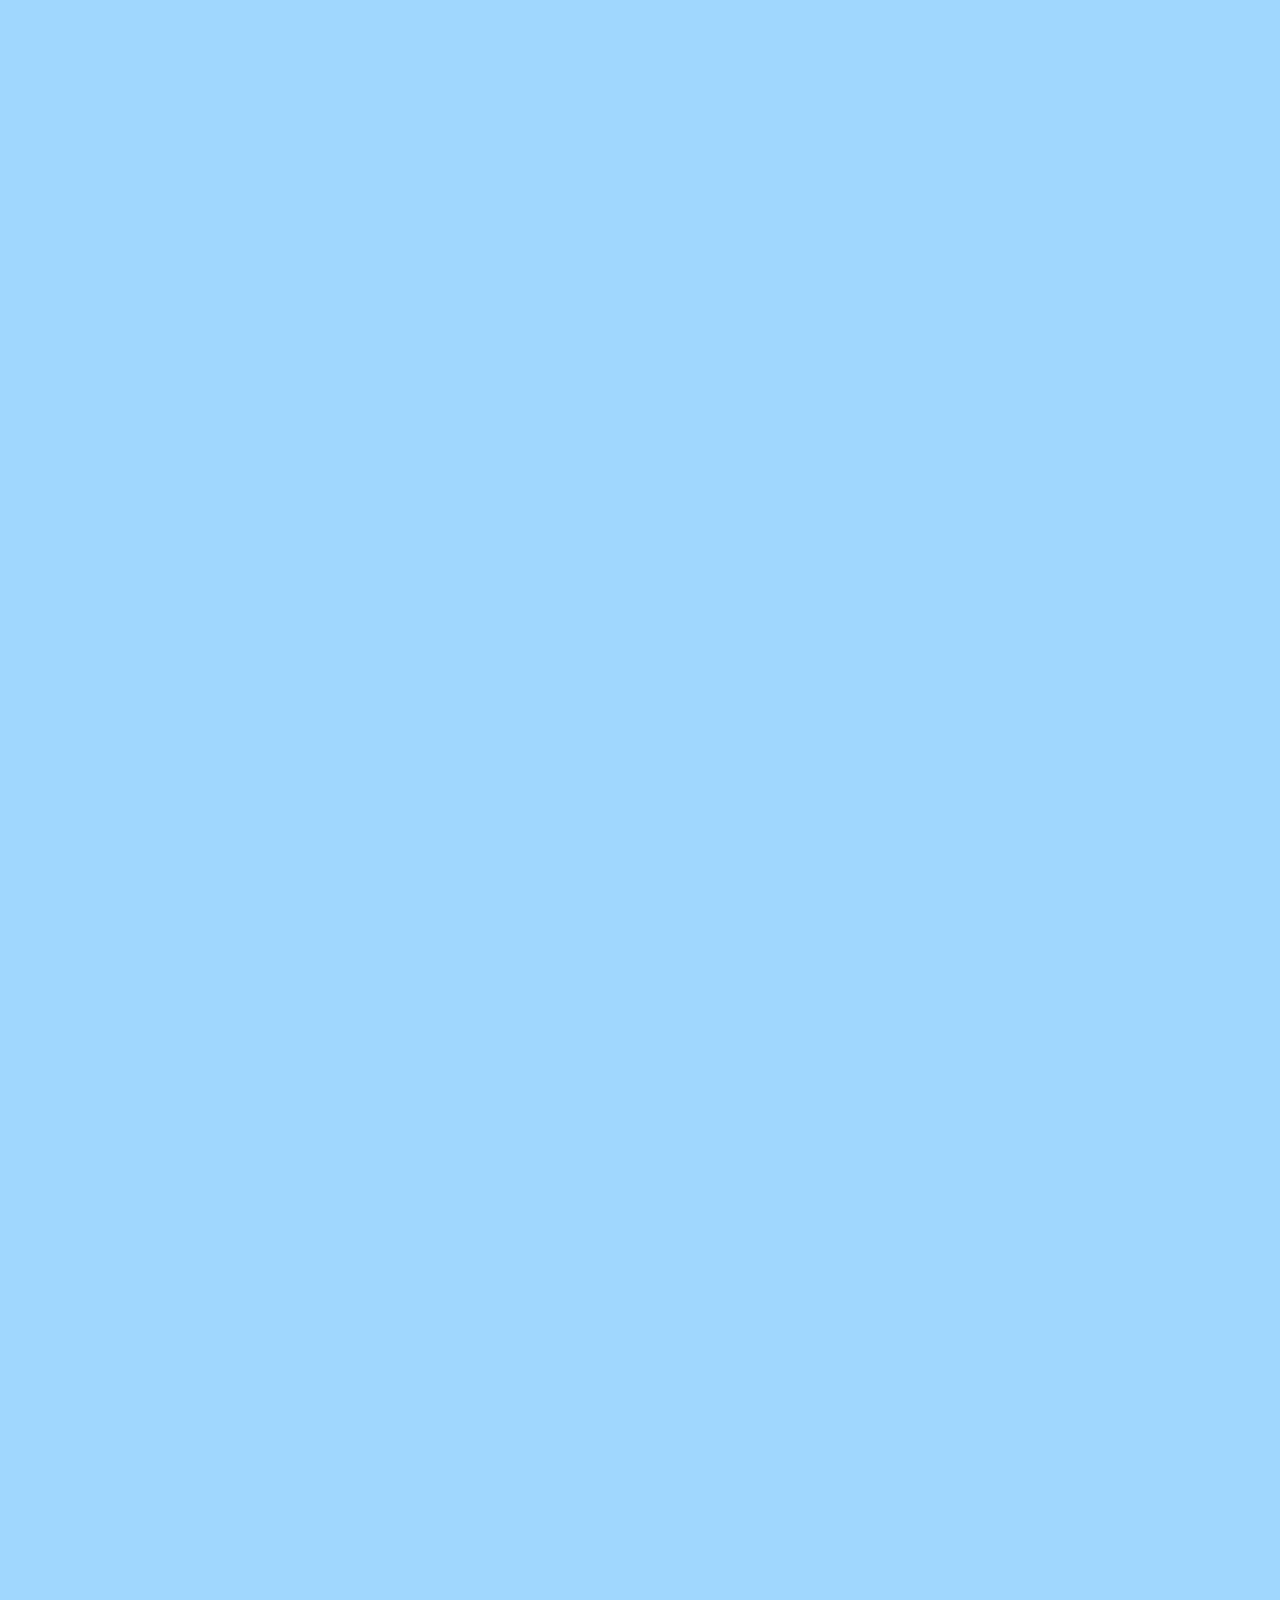
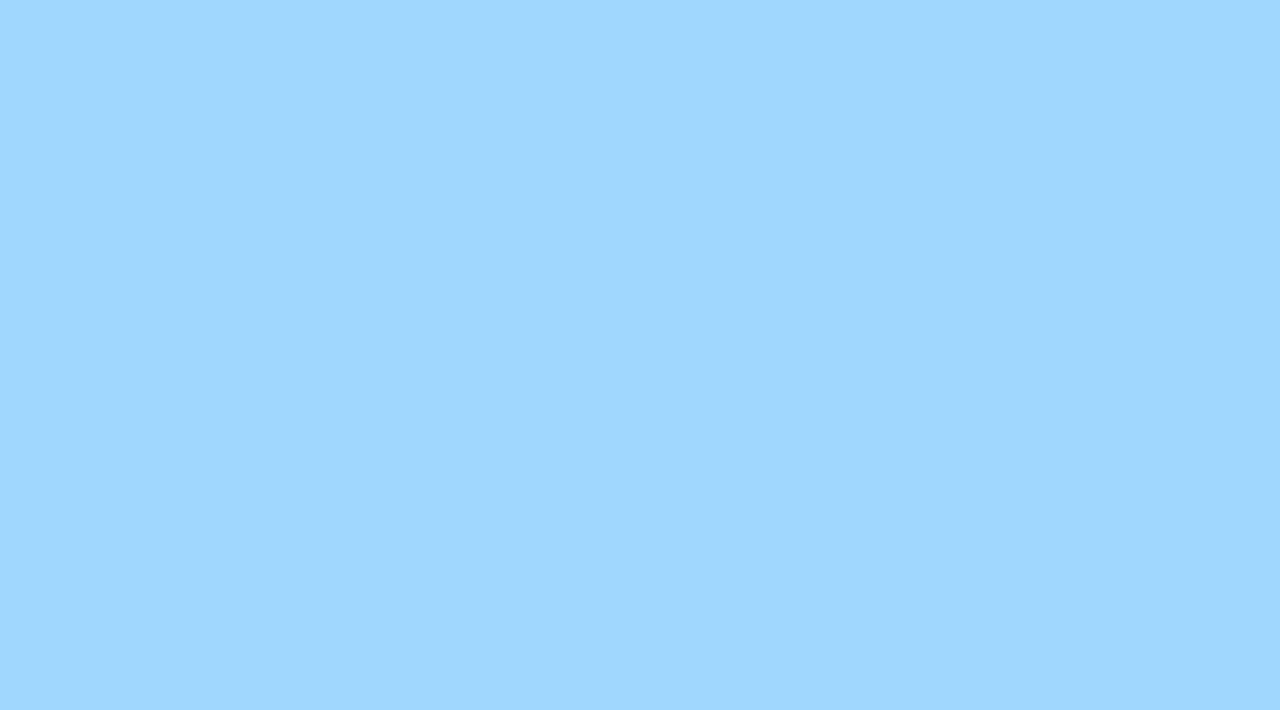
<file: calltoaction/cta.html>
<!DOCTYPE html>
<html>
    <head>
        <link rel="preconnect" href="https://fonts.googleapis.com">
        <link rel="preconnect" href="https://fonts.gstatic.com" crossorigin>
        <link href="https://fonts.googleapis.com/css2?family=Bungee&display=swap" rel="stylesheet">
        <link rel="stylesheet" href="styles.css">
        <link rel="icon" type="image/x-icon" href="logo.png">
        <meta name="viewport" content="width=device-width, initial-scale=1.0">
        <title>Second Circuit Computers</title>
        <body>
            <body>
                <div class="identification" style="display: flexbox; align-items: center;">
                    <img src="secondcircuitnobg.png" alt="website logo" height="150" style="margin-right: 10px; position: absolute; margin-top:50px;">
                    <div style="display: flex; flex-direction: column; align-items: flex-start;">
                    </div>

                </div>


                <div class="header" id="myHeader">
                    <h2 id="timer" style="font-size: 35px;"><b>FLASH SALE! EVERYTHING 30% OFF! Offer ends in <span id="countdown">03:11:47</span></b></h2>

                    <script>
                        // Countdown timer script
                        var countdownTime = 3 * 60 * 60 + 11 * 60 + 46; // Starting time in seconds (3 hours, 11 minutes, 47 seconds)
                
                        function updateTimer() {
                            // Calculate hours, minutes, and seconds
                            var hours = Math.floor(countdownTime / 3600);
                            var minutes = Math.floor((countdownTime % 3600) / 60);
                            var seconds = countdownTime % 60;
                
                            // Format the time as HH:MM:SS
                            var timeString = hours.toString().padStart(2, '0') + ":" + 
                                             minutes.toString().padStart(2, '0') + ":" + 
                                             seconds.toString().padStart(2, '0');
                
                            // Update the timer display
                            document.getElementById("countdown").textContent = timeString;
                
                            // Decrease the countdown time by 1 second
                            if (countdownTime > 0) {
                                countdownTime--;
                            } else {
                                // Timer has finished
                                document.getElementById("countdown").textContent = "EXPIRED";
                            }
                        }
                
                        // Update the timer every second
                        setInterval(updateTimer, 1000);
                    </script>               
                    </div> 
                <div id="testelement" class="testelement">
                    <button class="hamburger" id="hamburger" onclick="CloseFunction()">
                        X
                    </button>
                    <ul class="menu" id="menu">
                        <li ><a href="../WebsiteTestIGuess.html" class="example-link">Home</a></li>
                        <li><a href="../about/about.html" class="example-link">About Us</a></li>
                        <li><a href="../products/products.html" class="example-link">Products</a></li>
                        <li><a href="../faq/faq.html" class="example-link" >FAQ</a></li>
                        <li><a href="../mission/mission.html" class="example-link">Our Mission</a></li>
                        <li><a href="../contact/contact.html" class="example-link">Contact</a></li>
                        <li><a href="../references/references.html" class="example-link">References</a></li>
                      </ul>
                      <script>
                        function CloseFunction() {
                            const element = document.getElementById('testelement');
                            element.classList.add('hidden');                        }
                      </script>
                </div>

            <div id="hamburger2" class="hamburger2">
                <button id="hamburger3" class="hamburger2" onclick="OpenFunction()">
                    ☰
                </button>
            </div>

                <script>
                    function OpenFunction() {
                        const element = document.getElementById('testelement');
                        element.classList.remove('hidden');                    }
                </script>



                </div>
                <div class="container">
                    <div class="titlebar" style="display: flex; align-items: center;">
                        <img src="logo.png" alt="website logo" height="200" style="margin-right: 10px;">
                        <div style="display: flex; flex-direction: column; align-items: flex-start;">
                            <h1 style="margin: 0;">Call To Action</h1>
                            <h2 style="margin: 0;">For Your Curiosities</h2>
                        </div>
                    </div>
                

                    <div class="content">
                        <h1></h1>

                        <h2 style="margin-bottom: 3px; font-size: 25px">Q. What's the business?</h2>
                        <b style="font-size: 20px">A. We assemble computers from discounted parts, allowing us to sell you computers for cheap.</b>

                        <h2 style="margin-bottom: 3px; font-size: 25px">Q. How do you have such cheap prices?</h2>
                        <b style="font-size: 20px">A. Our business model revolves around us getting the best deal on used parts, greatly cutting costs which is then passed on to you.</b>

                        <h2 style="margin-bottom: 3px; font-size: 25px">Q. What is your return policy?</h2>
                        <b style="font-size: 20px">A. If there are any issues with the computer that we did not properly disclaim, we will be happy to refund you and take it back.</b>

                        <h2 style="margin-bottom: 3px; font-size: 25px">Q. Your prices are too good. What's the catch?</h2>
                        <b style="font-size: 20px">A. The catch is that our parts are not new, meaning our overall costs are much cheaper and you can get a capable machine for cheap.</b>

                        <h2 style="margin-bottom: 3px; font-size: 25px">Q. Where do you deliver?</h2>
                        <b style="font-size: 20px">A. We deliver our computers to anywhere in the Greater Toronto Area.</b>

                        <h2 style="margin-bottom: 3px; font-size: 25px">Q. Do I get peripherals with my PC?</h2>
                        <b style="font-size: 20px">A. No, we only offer the computers. You'll need to get your own peripherals elsewhere.</b>

                        <h2 style="margin-bottom: 3px; font-size: 25px">Q. How do you test the parts?</h2>
                        <b style="font-size: 20px">A. After recieving the parts, we run them through many benchmarks and make sure they are up to standard before building a computer with them.</b>

                        <h2 style="margin-bottom: 3px; font-size: 25px">Q. Do you offer warranty?</h2>
                        <b style="font-size: 20px">A. No, we don't offer warranty. If there's an issue caused by us however, we'll be happy to take it back and refund you your money.</b>

                        <h2 style="margin-bottom: 3px; font-size: 25px">Q. What's the condition of the PCs?</h2>
                        <b style="font-size: 20px">A. The conditions of the computers are listed on their product page.</b>

                        <h2 style="margin-bottom: 3px; font-size: 25px">Q. What payment methods do you accept?</h2>
                        <b style="font-size: 20px">A. We accept debit and credit online, and we accept cash in person. Paying with cash has a surcharge of $5.</b>

                        <h2 style="margin-bottom: 3px; font-size: 25px">Q. I have a question. How can I contact you?</h2>
                        <b style="font-size: 20px">A. You can contact us by visiting our contact page <a href="contact/index.html" class="example-link">here</a>.</b>







                    </div>

                </div>
            </body>
        </html>
    </head>
</html>
</file>
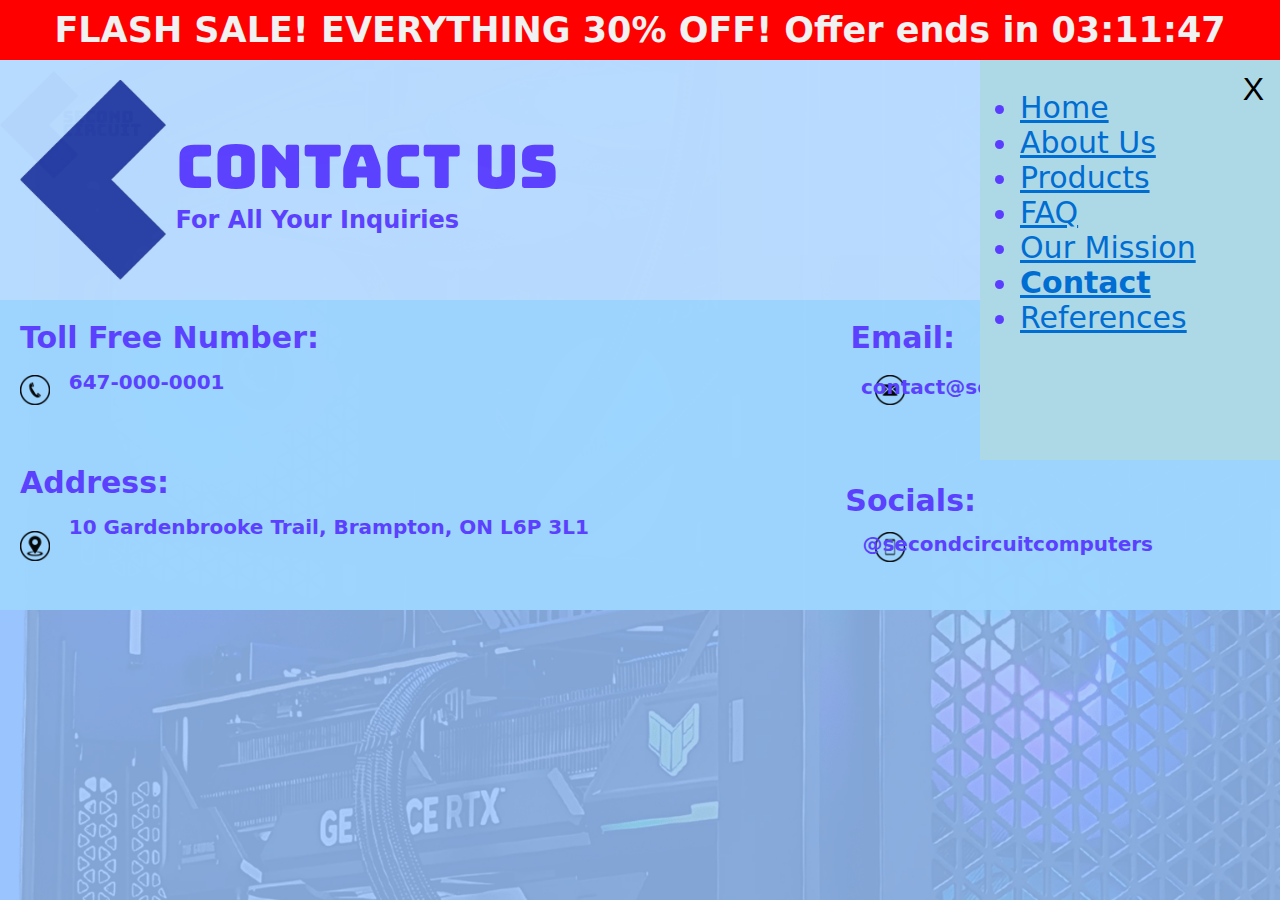
<file: contact/contact.html>
<!DOCTYPE html>
<html>
    <head>
        <link rel="preconnect" href="https://fonts.googleapis.com">
        <link rel="preconnect" href="https://fonts.gstatic.com" crossorigin>
        <link href="https://fonts.googleapis.com/css2?family=Bungee&display=swap" rel="stylesheet">
        <link rel="stylesheet" href="styles.css">
        <link rel="icon" type="image/x-icon" href="logo.png">
        <meta name="viewport" content="width=device-width, initial-scale=1.0">
        <title>Second Circuit Computers</title>
        <body>
            <body>
                <div class="identification" style="display: flexbox; align-items: center;">
                    <img src="secondcircuitnobg.png" alt="website logo" height="150" style="margin-right: 10px; position: absolute; margin-top:50px;">
                    <div style="display: flex; flex-direction: column; align-items: flex-start;">
                    </div>

                </div>


                <div class="header" id="myHeader">
                    <h2 id="timer" style="font-size: 35px;"><b>FLASH SALE! EVERYTHING 30% OFF! Offer ends in <span id="countdown">03:11:47</span></b></h2>

                    <script>
                        // Countdown timer script
                        var countdownTime = 3 * 60 * 60 + 11 * 60 + 46; // Starting time in seconds (3 hours, 11 minutes, 47 seconds)
                
                        function updateTimer() {
                            // Calculate hours, minutes, and seconds
                            var hours = Math.floor(countdownTime / 3600);
                            var minutes = Math.floor((countdownTime % 3600) / 60);
                            var seconds = countdownTime % 60;
                
                            // Format the time as HH:MM:SS
                            var timeString = hours.toString().padStart(2, '0') + ":" + 
                                             minutes.toString().padStart(2, '0') + ":" + 
                                             seconds.toString().padStart(2, '0');
                
                            // Update the timer display
                            document.getElementById("countdown").textContent = timeString;
                
                            // Decrease the countdown time by 1 second
                            if (countdownTime > 0) {
                                countdownTime--;
                            } else {
                                // Timer has finished
                                document.getElementById("countdown").textContent = "EXPIRED";
                            }
                        }
                
                        // Update the timer every second
                        setInterval(updateTimer, 1000);
                    </script>               
                    </div> 
                <div id="testelement" class="testelement">
                    <button class="hamburger" id="hamburger" onclick="CloseFunction()">
                        X
                    </button>
                    <ul class="menu" id="menu">
                        <li><a href="../WebsiteTestIGuess.html" class="example-link">Home</a></li>
                        <li><a href="../about/about.html" class="example-link">About Us</a></li>
                        <li><a href="../products/products.html" class="example-link">Products</a></li>
                        <li><a href="../faq/faq.html" class="example-link" >FAQ</a></li>
                        <li><a href="../mission/mission.html" class="example-link">Our Mission</a></li>
                        <li style="font-weight:bold;"><a href="../contact/contact.html" class="example-link">Contact</a></li>
                        <li><a href="../references/references.html" class="example-link">References</a></li>
                      </ul>

                      <script>
                        function CloseFunction() {
                            const element = document.getElementById('testelement');
                            element.classList.add('hidden');                        }
                      </script>
                </div>

            <div id="hamburger2" class="hamburger2">
                <button id="hamburger3" class="hamburger2" onclick="OpenFunction()">
                    ☰
                </button>
            </div>

                <script>
                    function OpenFunction() {
                        const element = document.getElementById('testelement');
                        element.classList.remove('hidden');                    }
                </script>



                </div>
                <div class="container">
                    <div class="titlebar" style="display: flex; align-items: center;">
                        <img src="logo.png" alt="website logo" height="200" style="margin-right: 10px;">
                        <div style="display: flex; flex-direction: column; align-items: flex-start;">
                            <h1 style="margin: 0;">Contact Us</h1>
                            <h2 style="margin: 0;">For All Your Inquiries</h2>
                        </div>
                    </div>
                


                    <div class="content">

                        <p><b style="font-size: 30px; margin-bottom: 0px;">Toll Free Number:</b></p>
                        <p style="font-size: 20px; margin-top: 0px; white-space: pre;"><b>       647-000-0001</b></p>
                        <br>
                        <br>
                        <img src="phone.png" alt="website logo" height="30" style="position:absolute; top: 75px; right:1250px">
                        <img src="location.png" alt="website logo" height="30" style="position:absolute; top: 231px; right:1250px">

                        <img src="email.png" alt="website logo" height="30" style="position:absolute; top: 75px; right:395px">
                        <img src="smartphone.png" alt="website logo" height="30" style="position:absolute; top: 232px; right:395px">

                        <p><b style="font-size: 30px; margin-bottom: 0px;">Address:</b></p>
                        <p style="font-size: 20px; margin-top: 0px; white-space: pre;"><b>       10 Gardenbrooke Trail, Brampton, ON L6P 3L1</b></p>
                        

                        <p style="font-size: 30px; margin-bottom: 0px; text-align:right; position: absolute; top: -10px; right: 345px;"><b>Email:</b></p>
                        <p style="font-size: 20px; margin-bottom: 0px; text-align:right; position: absolute; top: 55px; right: 130px;"><b>contact@secondcircuit.com</b></p>

                        <p style="font-size: 30px; margin-bottom: 0px; text-align:right; position: absolute; top: 153px; right: 324px;"><b>Socials:</b></p>
                        <p style="font-size: 20px; margin-bottom: 0px; text-align:right; position: absolute; top: 212px; right: 147px;"><b>@secondcircuitcomputers</b></p>



                    </div>  
                </div>
            </body>
        </html>
    </head>
</html>
</file>
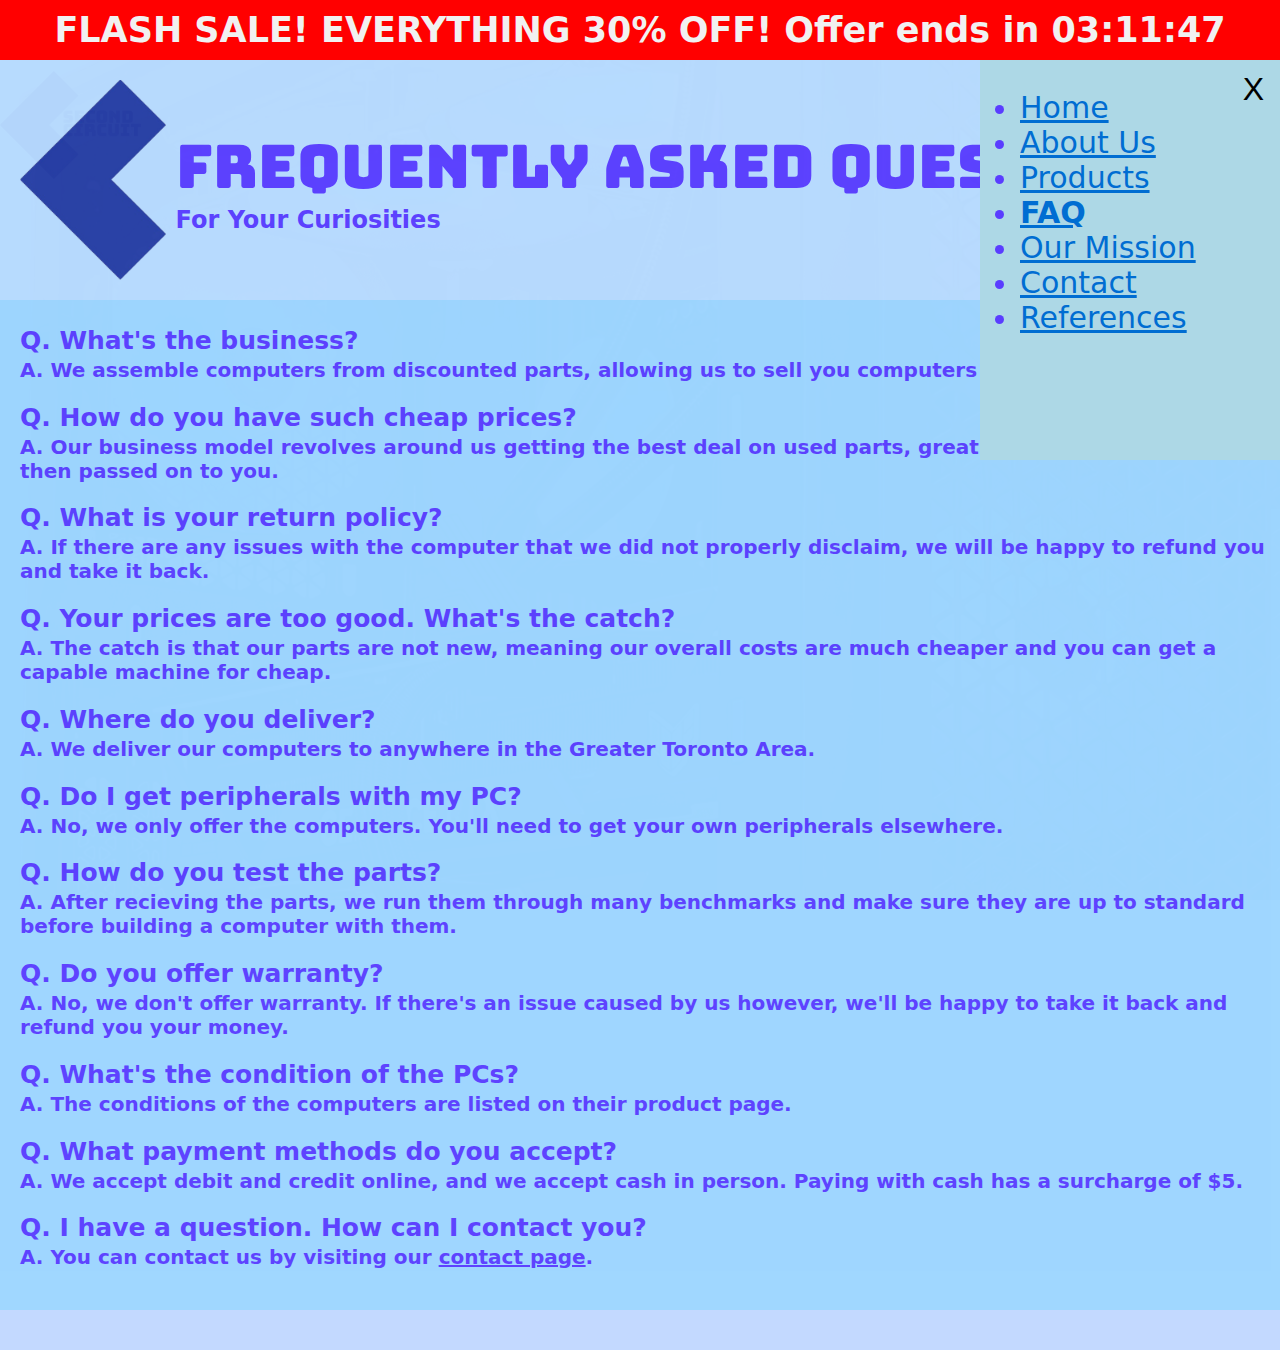
<file: faq/faq.html>
<!DOCTYPE html>
<html>
    <head>
        <link rel="preconnect" href="https://fonts.googleapis.com">
        <link rel="preconnect" href="https://fonts.gstatic.com" crossorigin>
        <link href="https://fonts.googleapis.com/css2?family=Bungee&display=swap" rel="stylesheet">
        <link rel="stylesheet" href="styles.css">
        <link rel="icon" type="image/x-icon" href="logo.png">
        <meta name="viewport" content="width=device-width, initial-scale=1.0">
        <title>Second Circuit Computers</title>
        <body>
            <body>
                <div class="identification" style="display: flexbox; align-items: center;">
                    <img src="secondcircuitnobg.png" alt="website logo" height="150" style="margin-right: 10px; position: absolute; margin-top:50px;">
                    <div style="display: flex; flex-direction: column; align-items: flex-start;">
                    </div>

                </div>


                <div class="header" id="myHeader">
                    <h2 id="timer" style="font-size: 35px;"><b>FLASH SALE! EVERYTHING 30% OFF! Offer ends in <span id="countdown">03:11:47</span></b></h2>

                    <script>
                        // Countdown timer script
                        var countdownTime = 3 * 60 * 60 + 11 * 60 + 46; // Starting time in seconds (3 hours, 11 minutes, 47 seconds)
                
                        function updateTimer() {
                            // Calculate hours, minutes, and seconds
                            var hours = Math.floor(countdownTime / 3600);
                            var minutes = Math.floor((countdownTime % 3600) / 60);
                            var seconds = countdownTime % 60;
                
                            // Format the time as HH:MM:SS
                            var timeString = hours.toString().padStart(2, '0') + ":" + 
                                             minutes.toString().padStart(2, '0') + ":" + 
                                             seconds.toString().padStart(2, '0');
                
                            // Update the timer display
                            document.getElementById("countdown").textContent = timeString;
                
                            // Decrease the countdown time by 1 second
                            if (countdownTime > 0) {
                                countdownTime--;
                            } else {
                                // Timer has finished
                                document.getElementById("countdown").textContent = "EXPIRED";
                            }
                        }
                
                        // Update the timer every second
                        setInterval(updateTimer, 1000);
                    </script>               
                    </div> 
                <div id="testelement" class="testelement">
                    <button class="hamburger" id="hamburger" onclick="CloseFunction()">
                        X
                    </button>
                    <ul class="menu" id="menu">
                        <li ><a href="../WebsiteTestIGuess.html" class="example-link">Home</a></li>
                        <li><a href="../about/about.html" class="example-link">About Us</a></li>
                        <li><a href="../products/products.html" class="example-link">Products</a></li>
                        <li style="font-weight:bold;"><a href="../faq/faq.html" class="example-link" >FAQ</a></li>
                        <li><a href="../mission/mission.html" class="example-link">Our Mission</a></li>
                        <li><a href="../contact/contact.html" class="example-link">Contact</a></li>
                        <li><a href="../references/references.html" class="example-link">References</a></li>
                      </ul>
                      <script>
                        function CloseFunction() {
                            const element = document.getElementById('testelement');
                            element.classList.add('hidden');                        }
                      </script>
                </div>

            <div id="hamburger2" class="hamburger2">
                <button id="hamburger3" class="hamburger2" onclick="OpenFunction()">
                    ☰
                </button>
            </div>

                <script>
                    function OpenFunction() {
                        const element = document.getElementById('testelement');
                        element.classList.remove('hidden');                    }
                </script>



                </div>
                <div class="container">
                    <div class="titlebar" style="display: flex; align-items: center;">
                        <img src="logo.png" alt="website logo" height="200" style="margin-right: 10px;">
                        <div style="display: flex; flex-direction: column; align-items: flex-start;">
                            <h1 style="margin: 0;">Frequently Asked Questions</h1>
                            <h2 style="margin: 0;">For Your Curiosities</h2>
                        </div>
                    </div>
                

                    <div class="content">
                        <h1></h1>

                        <h2 style="margin-bottom: 3px; font-size: 25px">Q. What's the business?</h2>
                        <b style="font-size: 20px">A. We assemble computers from discounted parts, allowing us to sell you computers for cheap.</b>

                        <h2 style="margin-bottom: 3px; font-size: 25px">Q. How do you have such cheap prices?</h2>
                        <b style="font-size: 20px">A. Our business model revolves around us getting the best deal on used parts, greatly cutting costs which is then passed on to you.</b>

                        <h2 style="margin-bottom: 3px; font-size: 25px">Q. What is your return policy?</h2>
                        <b style="font-size: 20px">A. If there are any issues with the computer that we did not properly disclaim, we will be happy to refund you and take it back.</b>

                        <h2 style="margin-bottom: 3px; font-size: 25px">Q. Your prices are too good. What's the catch?</h2>
                        <b style="font-size: 20px">A. The catch is that our parts are not new, meaning our overall costs are much cheaper and you can get a capable machine for cheap.</b>

                        <h2 style="margin-bottom: 3px; font-size: 25px">Q. Where do you deliver?</h2>
                        <b style="font-size: 20px">A. We deliver our computers to anywhere in the Greater Toronto Area.</b>

                        <h2 style="margin-bottom: 3px; font-size: 25px">Q. Do I get peripherals with my PC?</h2>
                        <b style="font-size: 20px">A. No, we only offer the computers. You'll need to get your own peripherals elsewhere.</b>

                        <h2 style="margin-bottom: 3px; font-size: 25px">Q. How do you test the parts?</h2>
                        <b style="font-size: 20px">A. After recieving the parts, we run them through many benchmarks and make sure they are up to standard before building a computer with them.</b>

                        <h2 style="margin-bottom: 3px; font-size: 25px">Q. Do you offer warranty?</h2>
                        <b style="font-size: 20px">A. No, we don't offer warranty. If there's an issue caused by us however, we'll be happy to take it back and refund you your money.</b>

                        <h2 style="margin-bottom: 3px; font-size: 25px">Q. What's the condition of the PCs?</h2>
                        <b style="font-size: 20px">A. The conditions of the computers are listed on their product page.</b>

                        <h2 style="margin-bottom: 3px; font-size: 25px">Q. What payment methods do you accept?</h2>
                        <b style="font-size: 20px">A. We accept debit and credit online, and we accept cash in person. Paying with cash has a surcharge of $5.</b>

                        <h2 style="margin-bottom: 3px; font-size: 25px">Q. I have a question. How can I contact you?</h2>
                        <b style="font-size: 20px">A. You can contact us by visiting our <a href="../contact/contact.html" class="example-link">contact page</a>.</b>







                    </div>

                </div>
            </body>
        </html>
    </head>
</html>
</file>
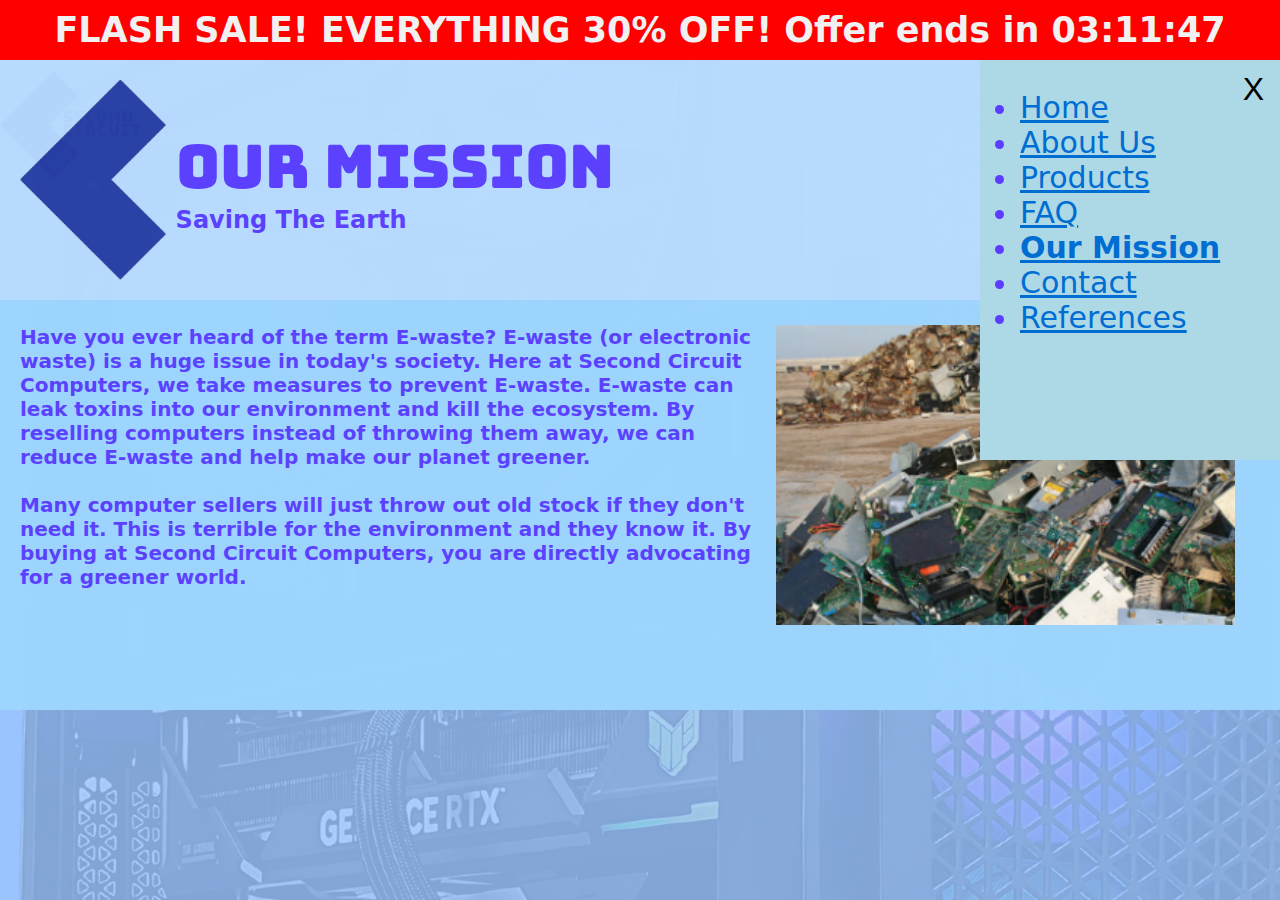
<file: mission/mission.html>
<!DOCTYPE html>
<html>
    <head>
        <link rel="preconnect" href="https://fonts.googleapis.com">
        <link rel="preconnect" href="https://fonts.gstatic.com" crossorigin>
        <link href="https://fonts.googleapis.com/css2?family=Bungee&display=swap" rel="stylesheet">
        <link rel="stylesheet" href="styles.css">
        <link rel="icon" type="image/x-icon" href="logo.png">
        <meta name="viewport" content="width=device-width, initial-scale=1.0">
        <title>Second Circuit Computers</title>
        <body>
            <body>
                <div class="identification" style="display: flexbox; align-items: center;">
                    <img src="secondcircuitnobg.png" alt="website logo" height="150" style="margin-right: 10px; position: absolute; margin-top:50px;">
                    <div style="display: flex; flex-direction: column; align-items: flex-start;">
                    </div>

                </div>


                <div class="header" id="myHeader">
                    <h2 id="timer" style="font-size: 35px;"><b>FLASH SALE! EVERYTHING 30% OFF! Offer ends in <span id="countdown">03:11:47</span></b></h2>

                    <script>
                        // Countdown timer script
                        var countdownTime = 3 * 60 * 60 + 11 * 60 + 46; // Starting time in seconds (3 hours, 11 minutes, 47 seconds)
                
                        function updateTimer() {
                            // Calculate hours, minutes, and seconds
                            var hours = Math.floor(countdownTime / 3600);
                            var minutes = Math.floor((countdownTime % 3600) / 60);
                            var seconds = countdownTime % 60;
                
                            // Format the time as HH:MM:SS
                            var timeString = hours.toString().padStart(2, '0') + ":" + 
                                             minutes.toString().padStart(2, '0') + ":" + 
                                             seconds.toString().padStart(2, '0');
                
                            // Update the timer display
                            document.getElementById("countdown").textContent = timeString;
                
                            // Decrease the countdown time by 1 second
                            if (countdownTime > 0) {
                                countdownTime--;
                            } else {
                                // Timer has finished
                                document.getElementById("countdown").textContent = "EXPIRED";
                            }
                        }
                
                        // Update the timer every second
                        setInterval(updateTimer, 1000);
                    </script>               
                    </div> 
                <div id="testelement" class="testelement">
                    <button class="hamburger" id="hamburger" onclick="CloseFunction()">
                        X
                    </button>
                    <ul class="menu" id="menu">
                        <li><a href="../WebsiteTestIGuess.html" class="example-link">Home</a></li>
                        <li><a href="../about/about.html" class="example-link">About Us</a></li>
                        <li><a href="../products/products.html" class="example-link">Products</a></li>
                        <li><a href="../faq/faq.html" class="example-link" >FAQ</a></li>
                        <li style="font-weight:bold;"><a href="../mission/mission.html" class="example-link">Our Mission</a></li>
                        <li><a href="../contact/contact.html" class="example-link">Contact</a></li>
                        <li><a href="../references/references.html" class="example-link">References</a></li>
                      </ul>
                      <script>
                        function CloseFunction() {
                            const element = document.getElementById('testelement');
                            element.classList.add('hidden');                        }
                      </script>
                </div>

            <div id="hamburger2" class="hamburger2">
                <button id="hamburger3" class="hamburger2" onclick="OpenFunction()">
                    ☰
                </button>
            </div>

                <script>
                    function OpenFunction() {
                        const element = document.getElementById('testelement');
                        element.classList.remove('hidden');                    }
                </script>



                </div>
                <div class="container">
                    <div class="titlebar" style="display: flex; align-items: center;">
                        <img src="logo.png" alt="website logo" height="200" style="margin-right: 10px;">
                        <div style="display: flex; flex-direction: column; align-items: flex-start;">
                            <h1 style="margin: 0;">Our Mission</h1>
                            <h2 style="margin: 0;">Saving The Earth</h2>
                        </div>
                    </div>
                

                    <div class="content">
                        <h1></h1>
                        <div style="display:flex;">
                            <b width:60%; style="font-size: 20px; display: block; width: 60%">
                                Have you ever heard of the term E-waste? E-waste (or electronic waste) is a huge issue in today's society. Here at Second Circuit Computers, we take measures to prevent E-waste. E-waste can leak toxins into our environment and kill the ecosystem. By reselling computers instead of throwing them away, we can reduce E-waste and help make our planet greener.
                                <br>
                                <br>
                                Many computer sellers will just throw out old stock if they don't need it. This is terrible for the environment and they know it. By buying at Second Circuit Computers, you are directly advocating for a greener world. 
                            </b>
                            <img src="ewaste.png" alt="the computer" height="300" style="display: block;">
                        </div>






                    </div>

                </div>
            </body>
        </html>
    </head>
</html>
</file>
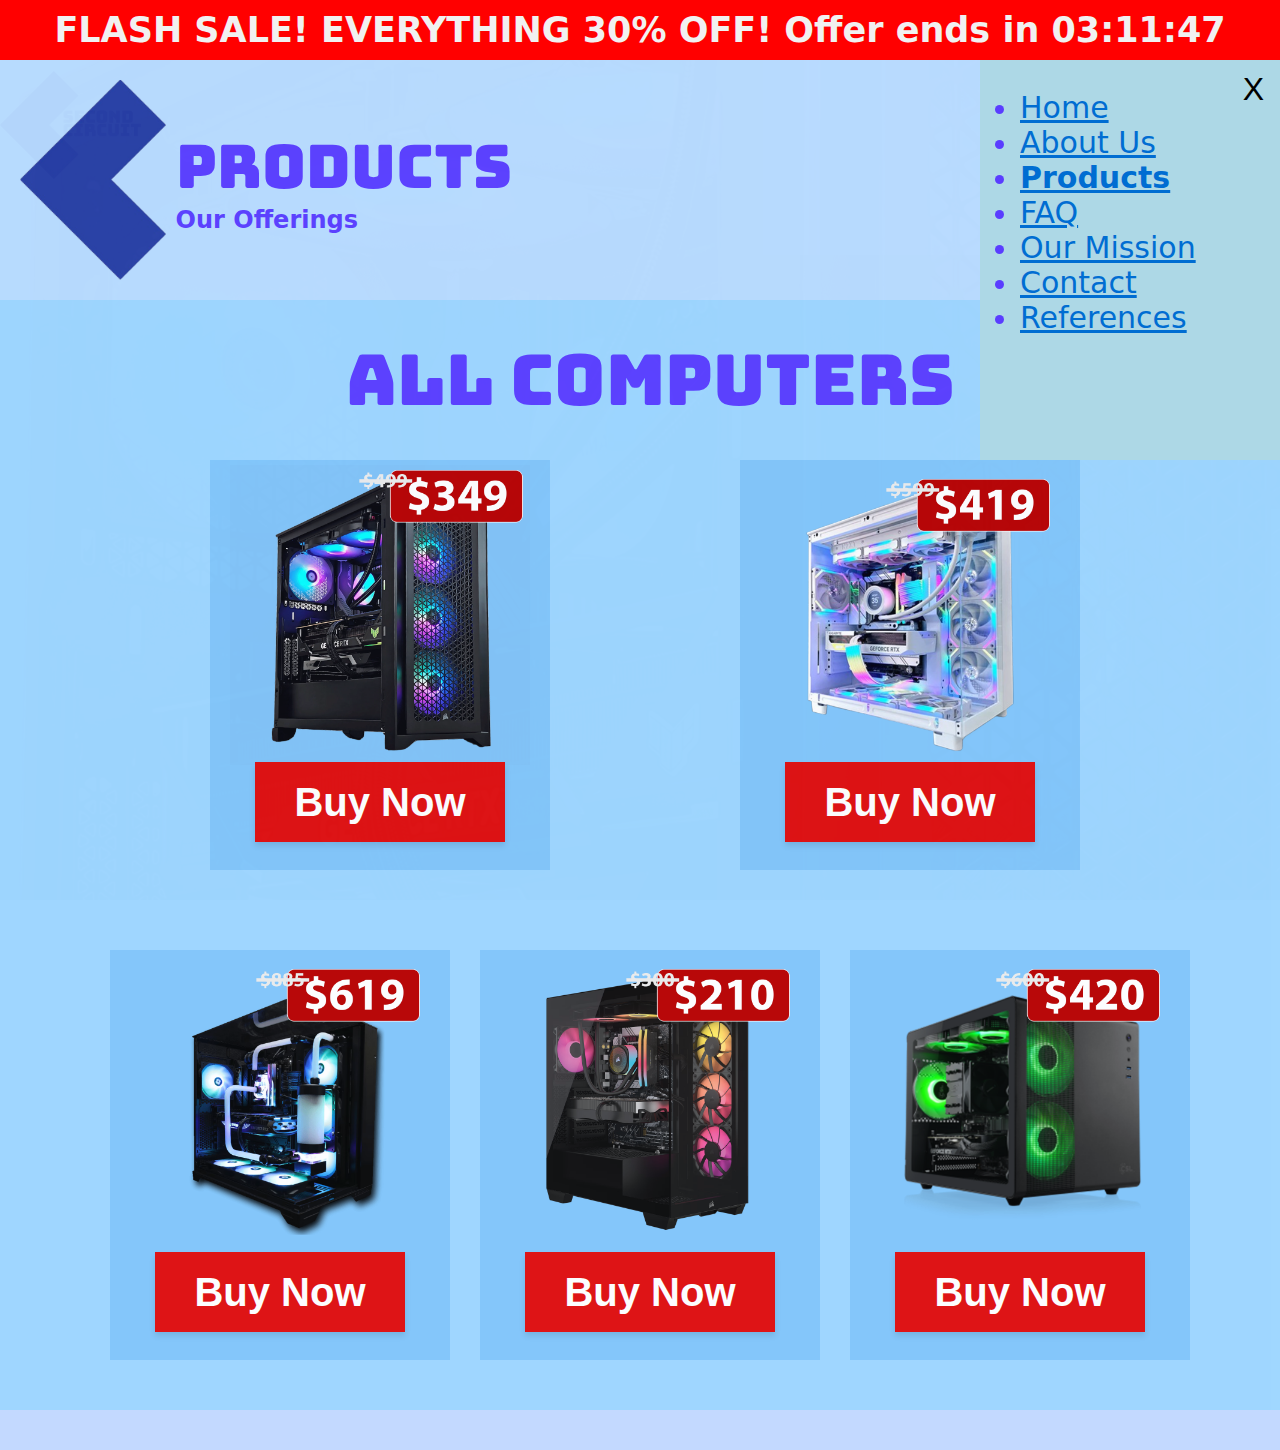
<file: products/products.html>
<!DOCTYPE html>
<html>
    <head>
        <link rel="preconnect" href="https://fonts.googleapis.com">
        <link rel="preconnect" href="https://fonts.gstatic.com" crossorigin>
        <link href="https://fonts.googleapis.com/css2?family=Bungee&display=swap" rel="stylesheet">
        <link rel="stylesheet" href="styles.css">
        <link rel="icon" type="image/x-icon" href="logo.png">
        <meta name="viewport" content="width=device-width, initial-scale=1.0">
        <title>Second Circuit Computers</title>
        <body>
            <body>
                <div class="identification" style="display: flexbox; align-items: center;">
                    <img src="secondcircuitnobg.png" alt="website logo" height="150" style="margin-right: 10px; position: absolute; margin-top:50px;">
                    <div style="display: flex; flex-direction: column; align-items: flex-start;">
                    </div>

                </div>


                <div class="header" id="myHeader">
                    <h2 id="timer" style="font-size: 35px;"><b>FLASH SALE! EVERYTHING 30% OFF! Offer ends in <span id="countdown">03:11:47</span></b></h2>

                    <script>
                        // Countdown timer script
                        var countdownTime = 3 * 60 * 60 + 11 * 60 + 46; // Starting time in seconds (3 hours, 11 minutes, 47 seconds)
                
                        function updateTimer() {
                            // Calculate hours, minutes, and seconds
                            var hours = Math.floor(countdownTime / 3600);
                            var minutes = Math.floor((countdownTime % 3600) / 60);
                            var seconds = countdownTime % 60;
                
                            // Format the time as HH:MM:SS
                            var timeString = hours.toString().padStart(2, '0') + ":" + 
                                             minutes.toString().padStart(2, '0') + ":" + 
                                             seconds.toString().padStart(2, '0');
                
                            // Update the timer display
                            document.getElementById("countdown").textContent = timeString;
                
                            // Decrease the countdown time by 1 second
                            if (countdownTime > 0) {
                                countdownTime--;
                            } else {
                                // Timer has finished
                                document.getElementById("countdown").textContent = "EXPIRED";
                            }
                        }
                
                        // Update the timer every second
                        setInterval(updateTimer, 1000);
                    </script>               
                    </div> 
                <div id="testelement" class="testelement">
                    <button class="hamburger" id="hamburger" onclick="CloseFunction()">
                        X
                    </button>
                    <ul class="menu" id="menu">
                        <li><a href="../WebsiteTestIGuess.html" class="example-link">Home</a></li>
                        <li><a href="../about/about.html" class="example-link">About Us</a></li>
                        <li style="font-weight:bold;"><a href="../products/products.html" class="example-link">Products</a></li>
                        <li><a href="../faq/faq.html" class="example-link" >FAQ</a></li>
                        <li><a href="../mission/mission.html" class="example-link">Our Mission</a></li>
                        <li><a href="../contact/contact.html" class="example-link">Contact</a></li>
                        <li><a href="../references/references.html" class="example-link">References</a></li>
                      </ul>
                      <script>
                        function CloseFunction() {
                            const element = document.getElementById('testelement');
                            element.classList.add('hidden');                        }
                      </script>
                </div>

            <div id="hamburger2" class="hamburger2">
                <button id="hamburger3" class="hamburger2" onclick="OpenFunction()">
                    ☰
                </button>
            </div>

                <script>
                    function OpenFunction() {
                        const element = document.getElementById('testelement');
                        element.classList.remove('hidden');                    }
                </script>



                </div>
                <div class="container">
                    <div class="titlebar" style="display: flex; align-items: center;">
                        <img src="logo.png" alt="website logo" height="200" style="margin-right: 10px;">
                        <div style="display: flex; flex-direction: column; align-items: flex-start;">
                            <h1 style="margin: 0;">Products</h1>
                            <h2 style="margin: 0;">Our Offerings</h2>
                        </div>
                    </div>
                

                    <div class="content">
                        <h1 style="text-align:center; font-size:70px; margin-bottom:0px; padding-bottom:0px; margin-top:75px; line-height: 0px;">All Computers</h1>
                        <div class="pcs" style="margin-top:0px; padding-top:0px;">

                            <div class="pc1" style="text-align:center;">
                                <img src="pc1test.png" alt="website logo" height="300" style="">
                                <div class="buy">
                                    <a href="../checkoutpc1.html">
                                        <button class="buybutton">
                                            Buy Now
                                        </button>    
                                    </a> 

                                </div>

                            </div>


                            <div class="pc1" style="text-align:center;">
                                <img src="pc2test2.png" alt="website logo" height="300">
                                <a href="../checkoutpc2.html">
                                    <button class="buybutton">
                                        Buy Now
                                    </button> 
                                </a> 
   
                        </div>

                            <div class="pcs" style="margin-top:0px; padding-top:0px;">

                                <div class="pc1" style="text-align:center; margin-right:30px; margin-left:90px;">
                                    <img src="pc3.png" alt="website logo" height="300" style="" class="pcimage">
                                    <a href="../checkoutpc3.html">
                                        <button class="buybutton">
                                            Buy Now
                                        </button>  
                                    </a> 
  
                                    </div>
                                </div>
    
                                </div>
    
    
                                <div class="pc1" style="text-align:center; margin-right:30px; margin-left:0px;">
                                    <img src="pc4.png" alt="website logo" height="300">
                                    <a href="../checkoutpc4.html">
                                        <button class="buybutton">
                                            Buy Now
                                        </button>    
                                    </a> 

                                </div>

                                <div class="pc1" style="text-align:center; margin-right:30px; margin-left:0px;">
                                    <img src="pc5.png" alt="website logo" height="300">
                                    <a href="../checkoutpc5.html">
                                        <button class="buybutton">
                                            Buy Now
                                        </button>    
                                    </a>
                                </div>

    


                            <br>
                        </div>







                    </div>

                </div>
            </body>
        </html>
    </head>
</html>
</file>
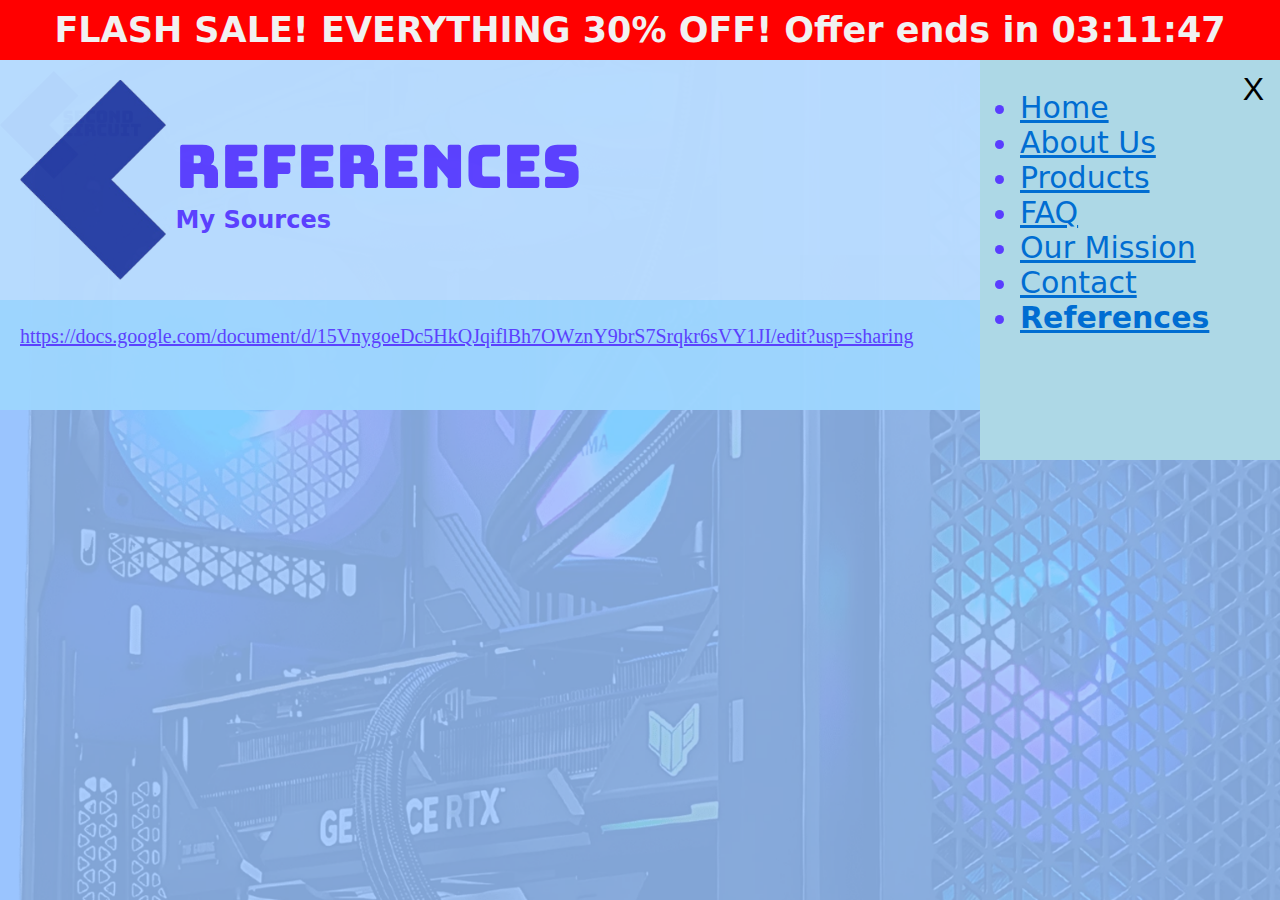
<file: references/references.html>
<!DOCTYPE html>
<html>
    <head>
        <link rel="preconnect" href="https://fonts.googleapis.com">
        <link rel="preconnect" href="https://fonts.gstatic.com" crossorigin>
        <link href="https://fonts.googleapis.com/css2?family=Bungee&display=swap" rel="stylesheet">
        <link rel="stylesheet" href="styles.css">
        <link rel="icon" type="image/x-icon" href="logo.png">
        <meta name="viewport" content="width=device-width, initial-scale=1.0">
        <title>Second Circuit Computers</title>
        <body>
            <body>
                <div class="identification" style="display: flexbox; align-items: center;">
                    <img src="secondcircuitnobg.png" alt="website logo" height="150" style="margin-right: 10px; position: absolute; margin-top:50px;">
                    <div style="display: flex; flex-direction: column; align-items: flex-start;">
                    </div>

                </div>


                <div class="header" id="myHeader">
                    <h2 id="timer" style="font-size: 35px;"><b>FLASH SALE! EVERYTHING 30% OFF! Offer ends in <span id="countdown">03:11:47</span></b></h2>

                    <script>
                        // Countdown timer script
                        var countdownTime = 3 * 60 * 60 + 11 * 60 + 46; // Starting time in seconds (3 hours, 11 minutes, 47 seconds)
                
                        function updateTimer() {
                            // Calculate hours, minutes, and seconds
                            var hours = Math.floor(countdownTime / 3600);
                            var minutes = Math.floor((countdownTime % 3600) / 60);
                            var seconds = countdownTime % 60;
                
                            // Format the time as HH:MM:SS
                            var timeString = hours.toString().padStart(2, '0') + ":" + 
                                             minutes.toString().padStart(2, '0') + ":" + 
                                             seconds.toString().padStart(2, '0');
                
                            // Update the timer display
                            document.getElementById("countdown").textContent = timeString;
                
                            // Decrease the countdown time by 1 second
                            if (countdownTime > 0) {
                                countdownTime--;
                            } else {
                                // Timer has finished
                                document.getElementById("countdown").textContent = "EXPIRED";
                            }
                        }
                
                        // Update the timer every second
                        setInterval(updateTimer, 1000);
                    </script>               
                    </div> 
                <div id="testelement" class="testelement">
                    <button class="hamburger" id="hamburger" onclick="CloseFunction()">
                        X
                    </button>
                    <ul class="menu" id="menu">
                        <li><a href="../WebsiteTestIGuess.html" class="example-link">Home</a></li>
                        <li><a href="../about/about.html" class="example-link">About Us</a></li>
                        <li><a href="../products/products.html" class="example-link">Products</a></li>
                        <li><a href="../faq/faq.html" class="example-link" >FAQ</a></li>
                        <li><a href="../mission/mission.html" class="example-link">Our Mission</a></li>
                        <li><a href="../contact/contact.html" class="example-link">Contact</a></li>
                        <li style="font-weight:bold;"><a href="../references/references.html" class="example-link">References</a></li>
                      </ul>
                      <script>
                        function CloseFunction() {
                            const element = document.getElementById('testelement');
                            element.classList.add('hidden');                        }
                      </script>
                </div>

            <div id="hamburger2" class="hamburger2">
                <button id="hamburger3" class="hamburger2" onclick="OpenFunction()">
                    ☰
                </button>
            </div>

                <script>
                    function OpenFunction() {
                        const element = document.getElementById('testelement');
                        element.classList.remove('hidden');                    }
                </script>



                </div>
                <div class="container">
                    <div class="titlebar" style="display: flex; align-items: center;">
                        <img src="logo.png" alt="website logo" height="200" style="margin-right: 10px;">
                        <div style="display: flex; flex-direction: column; align-items: flex-start;">
                            <h1 style="margin: 0;">References</h1>
                            <h2 style="margin: 0;">My Sources</h2>
                        </div>
                    </div>
                

                    <div class="content">
                        <h1></h1>

                        <a class="references "style="font-family:'Times New Roman', Times, serif; font-size:20px;" href="https://docs.google.com/document/d/15VnygoeDc5HkQJqiflBh7OWznY9brS7Srqkr6sVY1JI/edit?usp=sharing">https://docs.google.com/document/d/15VnygoeDc5HkQJqiflBh7OWznY9brS7Srqkr6sVY1JI/edit?usp=sharing</p>




                    </div>

                </div>
            </body>
        </html>
    </head>
</html>
</file>
<file: styles.css>
body {
    font-family: system-ui;
    background-color: #c3d9ff;
    color: #5a3dff;
    background-image: url('bg.png');
    background-repeat: no-repeat;
    background-attachment: fixed;
    background-size: cover;
    margin: 0px;
}


h1 {
    font-family: "Bungee", serif;
    font-weight: 400;
    font-style: normal;
}

.titlebar h1 {
    font-size: 60px;
}
.titlebar {
    padding: 20px;
}

.titlebar ul {
    width:100%;
    list-style-type: none;
    margin: 0 auto;
    padding: 0;
    overflow: hidden;
    color:#5a3dff;
}

.titlebar ul a,a:visited {
    color:#5a3dff;
}
  
.titlebar ul a:hover {
  color:#7cc1f9;
}

.titlebar li {
    float: left;
    padding-left: 25px;
}

.titlebar {
    padding: 20px;
    background-color: #b9dcff;
}
.container {
    margin: 0 auto; 
    width: 1300px;
    position: relative;
    opacity: 0.96;
}

.content {
    width:1260px;
    height:575px;
    margin-top: 0px;
    margin-left:auto;
    margin-right:auto;
    padding-left: 20px;
    padding-right: 20px;
    padding-top: 5px;
    padding-bottom: 5px;
    font-size: 15px;
    background-color: #9ed6ff;
    color:#5a3dff;
    position: relative;
}

.content a,a:visited {
    color: #5a3dff;
}

.content a:hover {
    color: #04247C;
}

table {
    border-collapse: collapse;
    margin-bottom: 20px;
}
  
table td {
    border:#003D7A 4px solid;
    text-align: center;
    padding: 8px;
}

table .pattern1 {
    background-color: #40B0DF; 
    color: #5a3dff
}

table .pattern2 {
    background-color: #04247C; 
    color: #7cc1f9
}

table .pattern1 a,a:visited {
    color: #5a3dff;
}

table .pattern1 a:hover {
    color: #04247C;
}

table .pattern2 a,a:visited {
    color: #7cc1f9;
}

table .pattern2 a:hover {
    color: #5a3dff;
}

.chlist {
    list-style-type: square;
}

.header {
    position: sticky;
    top: 0;
    padding: 10px 16px;
    background: #ff0000;
    color: #f1f1f1;
    z-index: 999;
    height: 40px;
    align-items: center;
    justify-content: center;
    display: flex;
  }

.wrapper {
    display: flex;
}

.container {    
    width: 1300px;
}

.testelement {
    width: 300px;
    height: 400px; /* You can specify a height too */
    background-color: lightblue; /* Just an example */
    position: fixed;
    top: 60px; /* Adjust to align with the .container */
    right: 0; /* Keeps it aligned to the right */
    opacity: 1;
    transition: opacity 0.5s, visibility 0.5s; 
    z-index: 234329;    

}

.testelement a:hover { 
    font-weight: bold;
}

.hidden {
    opacity: 0; /* Invisible */
    visibility: hidden; /* Hides after transition */
  }

.menu {
    transition: opacity 0.5s; /* Smooth transition */
    font-size: 30px;
}

.hamburger {
    background: none;
    border: none;
    color: #000000;
    font-size: 32px;
    cursor: pointer;
    position: absolute;
    top: 10px; /* Adjust top value to your liking */
    right: 10px; /* Positions the hamburger button on the right */

  }

.hamburger2 {
    background: none;
    border: none;
    color: #000000;
    font-size: 32px;
    cursor: pointer;
    position: fixed; /* Matches .hamburger */
    top: 70px; /* Same as .hamburger */
    right: 10px; /* Same as .hamburger */
    z-index: 999;
}

.example-link {
    color: #006dd2; /* Change color for visited links */
    
  }

.example-link:visited {
    color: #006dd2; /* Change color for visited links */
  }

  .pc1 {
    width:300px;
    height:400px;
    margin-top: 80px;
    margin-left:190px;
    margin-right:auto;
    padding-left: 20px;
    padding-right: 20px;
    padding-top: 5px;
    padding-bottom: 5px;
    font-size: 15px;
    background-color: #82c6fa;
    color:#5a3dff;
    position: relative;
    float: left;

}

.pcs {
    margin:auto;

}

.buy {
}

.buybutton {
    width: 250px;
    height: 80px;
    z-index: 99999;
    background-color: #e00d0d;
    margin:auto;
    margin-top: -7px;
    color:white;
    font-family:'Segoe UI', Tahoma, Geneva, Verdana, sans-serif;
    font-size: 40px;
    font-weight:bold;
    cursor: pointer;
	outline: inherit;
    border: none;
	padding: 0;
    box-shadow: 0 4px 6px rgba(0, 0, 0, 0.1); /* Subtle shadow */

}

.buybutton:hover {
    transform: scale(1.05);    /* Slightly enlarge the button */
        box-shadow: 0 6px 8px rgba(0, 0, 0, 0.15); /* More prominent shadow */

}

.buybutton:active {
    transform: scale(0.95);    /* Slightly enlarge the button */
    box-shadow: 0 3px 5px rgba(0, 0, 0, 0.2); /* Subtle shadow reduction */

}

.morepcs:hover {

}

.ratings {
    width: 250px;
    height: 145px;
    background-color: #82c6fa;

}

.ratings-container {
    display: flex;
    gap: 50px; /* Optional: Adds spacing between the divs */
}

.summary {
    width: 500px;
    height: 600px; /* You can specify a height too */
    background-color: rgb(141, 209, 231); /* Just an example */
    float: right;
}

.specs {
    width: 400px;
    height: 300px; /* You can specify a height too */
    background-color: rgb(141, 209, 231); /* Just an example */
    position:absolute;
    top:300px;
}

.morepcs {
    color:#006dd2;
}

.morepc:hover {
    color:#006dd2;
}

.morepc:visited {
    color:#006dd2;
}
</file>
<file: about/styles.css>
body {
    font-family: system-ui;
    background-color: #c3d9ff;
    color: #5a3dff;
    background-image: url('bg.png');
    background-repeat: no-repeat;
    background-attachment: fixed;
    background-size: cover;
    margin: 0px;
}


h1 {
    font-family: "Bungee", serif;
    font-weight: 400;
    font-style: normal;
}

.titlebar h1 {
    font-size: 60px;
}
.titlebar {
    padding: 20px;
}

.titlebar ul {
    width:100%;
    list-style-type: none;
    margin: 0 auto;
    padding: 0;
    overflow: hidden;
    color:#5a3dff;
}

.titlebar ul a,a:visited {
    color:#5a3dff;
}
  
.titlebar ul a:hover {
  color:#7cc1f9;
}

.titlebar li {
    float: left;
    padding-left: 25px;
}

.titlebar {
    padding: 20px;
    background-color: #b9dcff;
}
.container {
    margin: 0 auto; 
    width: 1300px;
    position: relative;
    opacity: 0.96;
}


.content {
    width:1260px;
    height:750px;
    margin-top: 0px;
    margin-left:auto;
    margin-bottom:40px;
    margin-right:auto;
    padding-left: 20px;
    padding-right: 20px;
    padding-top: 5px;
    padding-bottom: 5px;
    font-size: 15px;
    background-color: #9ed6ff;
    color:#5a3dff;
    position: relative;
}

.content a,a:visited {
    color: #5a3dff;
}

.content a:hover {
    color: #04247C;
}

table {
    border-collapse: collapse;
    margin-bottom: 20px;
}
  
table td {
    border:#003D7A 4px solid;
    text-align: center;
    padding: 8px;
}

table .pattern1 {
    background-color: #40B0DF; 
    color: #5a3dff
}

table .pattern2 {
    background-color: #04247C; 
    color: #7cc1f9
}

table .pattern1 a,a:visited {
    color: #5a3dff;
}

table .pattern1 a:hover {
    color: #04247C;
}

table .pattern2 a,a:visited {
    color: #7cc1f9;
}

table .pattern2 a:hover {
    color: #5a3dff;
}

.chlist {
    list-style-type: square;
}

.header {
    position: sticky;
    top: 0;
    padding: 10px 16px;
    background: #ff0000;
    color: #f1f1f1;
    z-index: 999;
    height: 40px;
    align-items: center;
    justify-content: center;
    display: flex;
  }

.wrapper {
    display: flex;
}

.container {
    width: 1300px;
}

.testelement {
    width: 300px;
    height: 400px; /* You can specify a height too */
    background-color: lightblue; /* Just an example */
    position: fixed;
    top: 60px; /* Adjust to align with the .container */
    right: 0; /* Keeps it aligned to the right */
    opacity: 1;
    transition: opacity 0.5s, visibility 0.5s; 
    z-index: 234329;    

}

.testelement a:hover { 
    font-weight: bold;
}

.hidden {
    opacity: 0; /* Invisible */
    visibility: hidden; /* Hides after transition */
  }

.menu {
    transition: opacity 0.5s; /* Smooth transition */
    font-size: 30px;
}

.hamburger {
    background: none;
    border: none;
    color: #000000;
    font-size: 32px;
    cursor: pointer;
    position: absolute;
    top: 10px; /* Adjust top value to your liking */
    right: 10px; /* Positions the hamburger button on the right */

  }

.hamburger2 {
    background: none;
    border: none;
    color: #000000;
    font-size: 32px;
    cursor: pointer;
    position: fixed; /* Matches .hamburger */
    top: 70px; /* Same as .hamburger */
    right: 10px; /* Same as .hamburger */
    z-index: 999;
}

.example-link {
    color: #006dd2; /* Change color for visited links */
    
  }

.example-link:visited {
    color: #006dd2; /* Change color for visited links */
  }
</file>
<file: calltoaction/styles.css>
body {
    font-family: system-ui;
    background-color: #c3d9ff;
    color: #5a3dff;
    background-image: url('bg.png');
    background-repeat: no-repeat;
    background-attachment: fixed;
    background-size: cover;
    margin: 0px;
}


h1 {
    font-family: "Bungee", serif;
    font-weight: 400;
    font-style: normal;
}

.titlebar h1 {
    font-size: 60px;
}
.titlebar {
    padding: 20px;
}

.titlebar ul {
    width:100%;
    list-style-type: none;
    margin: 0 auto;
    padding: 0;
    overflow: hidden;
    color:#5a3dff;
}

.titlebar ul a,a:visited {
    color:#5a3dff;
}
  
.titlebar ul a:hover {
  color:#7cc1f9;
}

.titlebar li {
    float: left;
    padding-left: 25px;
}

.titlebar {
    padding: 20px;
    background-color: #b9dcff;
}
.container {
    margin: 0 auto; 
    width: 1300px;
    position: relative;
    opacity: 0.96;
}


.content {
    width:1260px;
    height:10000px;
    margin-top: 0px;
    margin-left:auto;
    margin-right:auto;
    padding-left: 20px;
    padding-right: 20px;
    padding-top: 5px;
    padding-bottom: 5px;
    font-size: 15px;
    background-color: #9ed6ff;
    color:#5a3dff;
    position: relative;
}

.content a,a:visited {
    color: #5a3dff;
}

.content a:hover {
    color: #04247C;
}

table {
    border-collapse: collapse;
    margin-bottom: 20px;
}
  
table td {
    border:#003D7A 4px solid;
    text-align: center;
    padding: 8px;
}

table .pattern1 {
    background-color: #40B0DF; 
    color: #5a3dff
}

table .pattern2 {
    background-color: #04247C; 
    color: #7cc1f9
}

table .pattern1 a,a:visited {
    color: #5a3dff;
}

table .pattern1 a:hover {
    color: #04247C;
}

table .pattern2 a,a:visited {
    color: #7cc1f9;
}

table .pattern2 a:hover {
    color: #5a3dff;
}

.chlist {
    list-style-type: square;
}

.header {
    position: sticky;
    top: 0;
    padding: 10px 16px;
    background: #ff0000;
    color: #f1f1f1;
    z-index: 999;
    height: 40px;
    align-items: center;
    justify-content: center;
    display: flex;
  }

.wrapper {
    display: flex;
}

.container {
    width: 1300px;
}

.testelement {
    width: 300px;
    height: 400px; /* You can specify a height too */
    background-color: lightblue; /* Just an example */
    position: fixed;
    top: 60px; /* Adjust to align with the .container */
    right: 0; /* Keeps it aligned to the right */
    opacity: 1;
    transition: opacity 0.5s, visibility 0.5s; 
    z-index: 234329;    

}

.testelement a:hover { 
    font-weight: bold;
}

.hidden {
    opacity: 0; /* Invisible */
    visibility: hidden; /* Hides after transition */
  }

.menu {
    transition: opacity 0.5s; /* Smooth transition */
    font-size: 30px;
}

.hamburger {
    background: none;
    border: none;
    color: #000000;
    font-size: 32px;
    cursor: pointer;
    position: absolute;
    top: 10px; /* Adjust top value to your liking */
    right: 10px; /* Positions the hamburger button on the right */

  }

.hamburger2 {
    background: none;
    border: none;
    color: #000000;
    font-size: 32px;
    cursor: pointer;
    position: fixed; /* Matches .hamburger */
    top: 70px; /* Same as .hamburger */
    right: 10px; /* Same as .hamburger */
    z-index: 999;
}

.example-link {
    color: #006dd2; /* Change color for visited links */
    
  }

.example-link:visited {
    color: #006dd2; /* Change color for visited links */
  }
</file>
<file: contact/styles.css>
body {
    font-family: system-ui;
    background-color: #c3d9ff;
    color: #5a3dff;
    background-image: url('bg.png');
    background-repeat: no-repeat;
    background-attachment: fixed;
    background-size: cover;
    margin: 0px;
}


h1 {
    font-family: "Bungee", serif;
    font-weight: 400;
    font-style: normal;
}

.titlebar h1 {
    font-size: 60px;
}
.titlebar {
    padding: 20px;
}

.titlebar ul {
    width:100%;
    list-style-type: none;
    margin: 0 auto;
    padding: 0;
    overflow: hidden;
    color:#5a3dff;
}

.titlebar ul a,a:visited {
    color:#5a3dff;
}
  
.titlebar ul a:hover {
  color:#7cc1f9;
}

.titlebar li {
    float: left;
    padding-left: 25px;
}

.titlebar {
    padding: 20px;
    background-color: #b9dcff;
}
.container {
    margin: 0 auto; 
    width: 1300px;
    position: relative;
    opacity: 0.96;
}


.content {
    width:1260px;
    height:300px;
    margin-top: 0px;
    margin-left:auto;
    margin-right:auto;
    padding-left: 20px;
    padding-right: 20px;
    padding-top: 5px;
    padding-bottom: 5px;
    font-size: 15px;
    background-color: #9ed6ff;
    color:#5a3dff;
    position: relative;
}

.content a,a:visited {
    color: #5a3dff;
}

.content a:hover {
    color: #04247C;
}

table {
    border-collapse: collapse;
    margin-bottom: 20px;
}
  
table td {
    border:#003D7A 4px solid;
    text-align: center;
    padding: 8px;
}

table .pattern1 {
    background-color: #40B0DF; 
    color: #5a3dff
}

table .pattern2 {
    background-color: #04247C; 
    color: #7cc1f9
}

table .pattern1 a,a:visited {
    color: #5a3dff;
}

table .pattern1 a:hover {
    color: #04247C;
}

table .pattern2 a,a:visited {
    color: #7cc1f9;
}

table .pattern2 a:hover {
    color: #5a3dff;
}

.chlist {
    list-style-type: square;
}

.header {
    position: sticky;
    top: 0;
    padding: 10px 16px;
    background: #ff0000;
    color: #f1f1f1;
    z-index: 999;
    height: 40px;
    align-items: center;
    justify-content: center;
    display: flex;
  }

.wrapper {
    display: flex;
}

.container {
    width: 1300px;
}

.testelement {
    width: 300px;
    height: 400px; /* You can specify a height too */
    background-color: lightblue; /* Just an example */
    position: fixed;
    top: 60px; /* Adjust to align with the .container */
    right: 0; /* Keeps it aligned to the right */
    opacity: 1;
    transition: opacity 0.5s, visibility 0.5s; 
    z-index: 234329;    

}

.testelement a:hover { 
    font-weight: bold;
}

.hidden {
    opacity: 0; /* Invisible */
    visibility: hidden; /* Hides after transition */
  }

.menu {
    transition: opacity 0.5s; /* Smooth transition */
    font-size: 30px;
}

.hamburger {
    background: none;
    border: none;
    color: #000000;
    font-size: 32px;
    cursor: pointer;
    position: absolute;
    top: 10px; /* Adjust top value to your liking */
    right: 10px; /* Positions the hamburger button on the right */

  }

.hamburger2 {
    background: none;
    border: none;
    color: #000000;
    font-size: 32px;
    cursor: pointer;
    position: fixed; /* Matches .hamburger */
    top: 70px; /* Same as .hamburger */
    right: 10px; /* Same as .hamburger */
    z-index: 999;
}

.example-link {
    color: #006dd2; /* Change color for visited links */
    
  }

.example-link:visited {
    color: #006dd2; /* Change color for visited links */
  }
</file>
<file: faq/styles.css>
body {
    font-family: system-ui;
    background-color: #c3d9ff;
    color: #5a3dff;
    background-image: url('bg.png');
    background-repeat: no-repeat;
    background-attachment: fixed;
    background-size: cover;
    margin: 0px;
}


h1 {
    font-family: "Bungee", serif;
    font-weight: 400;
    font-style: normal;
}

.titlebar h1 {
    font-size: 60px;
}
.titlebar {
    padding: 20px;
}

.titlebar ul {
    width:100%;
    list-style-type: none;
    margin: 0 auto;
    padding: 0;
    overflow: hidden;
    color:#5a3dff;
}

.titlebar ul a,a:visited {
    color:#5a3dff;
}
  
.titlebar ul a:hover {
  color:#7cc1f9;
}

.titlebar li {
    float: left;
    padding-left: 25px;
}

.titlebar {
    padding: 20px;
    background-color: #b9dcff;
}
.container {
    margin: 0 auto; 
    width: 1300px;
    position: relative;
    opacity: 0.96;
}


.content {
    width:1260px;
    height:1000px;
    margin-top: 0px;
    margin-left:auto;
    margin-right:auto;
    margin-bottom:40px;
    padding-left: 20px;
    padding-right: 20px;
    padding-top: 5px;
    padding-bottom: 5px;
    font-size: 15px;
    background-color: #9ed6ff;
    color:#5a3dff;
    position: relative;
}

.content a,a:visited {
    color: #5a3dff;
}

.content a:hover {
    color: #04247C;
}

table {
    border-collapse: collapse;
    margin-bottom: 20px;
}
  
table td {
    border:#003D7A 4px solid;
    text-align: center;
    padding: 8px;
}

table .pattern1 {
    background-color: #40B0DF; 
    color: #5a3dff
}

table .pattern2 {
    background-color: #04247C; 
    color: #7cc1f9
}

table .pattern1 a,a:visited {
    color: #5a3dff;
}

table .pattern1 a:hover {
    color: #04247C;
}

table .pattern2 a,a:visited {
    color: #7cc1f9;
}

table .pattern2 a:hover {
    color: #5a3dff;
}

.chlist {
    list-style-type: square;
}

.header {
    position: sticky;
    top: 0;
    padding: 10px 16px;
    background: #ff0000;
    color: #f1f1f1;
    z-index: 999;
    height: 40px;
    align-items: center;
    justify-content: center;
    display: flex;
  }

.wrapper {
    display: flex;
}

.container {
    width: 1300px;
}

.testelement {
    width: 300px;
    height: 400px; /* You can specify a height too */
    background-color: lightblue; /* Just an example */
    position: fixed;
    top: 60px; /* Adjust to align with the .container */
    right: 0; /* Keeps it aligned to the right */
    opacity: 1;
    transition: opacity 0.5s, visibility 0.5s; 
    z-index: 234329;    

}

.testelement a:hover { 
    font-weight: bold;
}

.hidden {
    opacity: 0; /* Invisible */
    visibility: hidden; /* Hides after transition */
  }

.menu {
    transition: opacity 0.5s; /* Smooth transition */
    font-size: 30px;
}

.hamburger {
    background: none;
    border: none;
    color: #000000;
    font-size: 32px;
    cursor: pointer;
    position: absolute;
    top: 10px; /* Adjust top value to your liking */
    right: 10px; /* Positions the hamburger button on the right */

  }

.hamburger2 {
    background: none;
    border: none;
    color: #000000;
    font-size: 32px;
    cursor: pointer;
    position: fixed; /* Matches .hamburger */
    top: 70px; /* Same as .hamburger */
    right: 10px; /* Same as .hamburger */
    z-index: 999;
}

.example-link {
    color: #006dd2; /* Change color for visited links */
    
  }

.example-link:visited {
    color: #006dd2; /* Change color for visited links */
  }
</file>
<file: mission/styles.css>
body {
    font-family: system-ui;
    background-color: #c3d9ff;
    color: #5a3dff;
    background-image: url('bg.png');
    background-repeat: no-repeat;
    background-attachment: fixed;
    background-size: cover;
    margin: 0px;
}


h1 {
    font-family: "Bungee", serif;
    font-weight: 400;
    font-style: normal;
}

.titlebar h1 {
    font-size: 60px;
}
.titlebar {
    padding: 20px;
}

.titlebar ul {
    width:100%;
    list-style-type: none;
    margin: 0 auto;
    padding: 0;
    overflow: hidden;
    color:#5a3dff;
}

.titlebar ul a,a:visited {
    color:#5a3dff;
}
  
.titlebar ul a:hover {
  color:#7cc1f9;
}

.titlebar li {
    float: left;
    padding-left: 25px;
}

.titlebar {
    padding: 20px;
    background-color: #b9dcff;
}
.container {
    margin: 0 auto; 
    width: 1300px;
    position: relative;
    opacity: 0.96;
}


.content {
    width:1260px;
    height:400px;
    margin-top: 0px;
    margin-left:auto;
    margin-right:auto;
    padding-left: 20px;
    padding-right: 20px;
    padding-top: 5px;
    padding-bottom: 5px;
    font-size: 15px;
    background-color: #9ed6ff;
    color:#5a3dff;
    position: relative;
}

.content a,a:visited {
    color: #5a3dff;
}

.content a:hover {
    color: #04247C;
}

table {
    border-collapse: collapse;
    margin-bottom: 20px;
}
  
table td {
    border:#003D7A 4px solid;
    text-align: center;
    padding: 8px;
}

table .pattern1 {
    background-color: #40B0DF; 
    color: #5a3dff
}

table .pattern2 {
    background-color: #04247C; 
    color: #7cc1f9
}

table .pattern1 a,a:visited {
    color: #5a3dff;
}

table .pattern1 a:hover {
    color: #04247C;
}

table .pattern2 a,a:visited {
    color: #7cc1f9;
}

table .pattern2 a:hover {
    color: #5a3dff;
}

.chlist {
    list-style-type: square;
}

.header {
    position: sticky;
    top: 0;
    padding: 10px 16px;
    background: #ff0000;
    color: #f1f1f1;
    z-index: 999;
    height: 40px;
    align-items: center;
    justify-content: center;
    display: flex;
  }

.wrapper {
    display: flex;
}

.container {
    width: 1300px;
}

.testelement {
    width: 300px;
    height: 400px; /* You can specify a height too */
    background-color: lightblue; /* Just an example */
    position: fixed;
    top: 60px; /* Adjust to align with the .container */
    right: 0; /* Keeps it aligned to the right */
    opacity: 1;
    transition: opacity 0.5s, visibility 0.5s; 
    z-index: 234329;    

}

.testelement a:hover { 
    font-weight: bold;
}

.hidden {
    opacity: 0; /* Invisible */
    visibility: hidden; /* Hides after transition */
  }

.menu {
    transition: opacity 0.5s; /* Smooth transition */
    font-size: 30px;
}

.hamburger {
    background: none;
    border: none;
    color: #000000;
    font-size: 32px;
    cursor: pointer;
    position: absolute;
    top: 10px; /* Adjust top value to your liking */
    right: 10px; /* Positions the hamburger button on the right */

  }

.hamburger2 {
    background: none;
    border: none;
    color: #000000;
    font-size: 32px;
    cursor: pointer;
    position: fixed; /* Matches .hamburger */
    top: 70px; /* Same as .hamburger */
    right: 10px; /* Same as .hamburger */
    z-index: 999;
}

.example-link {
    color: #006dd2; /* Change color for visited links */
    
  }

.example-link:visited {
    color: #006dd2; /* Change color for visited links */
  }
</file>
<file: products/styles.css>
body {
    font-family: system-ui;
    background-color: #c3d9ff;
    color: #5a3dff;
    background-image: url('bg.png');
    background-repeat: no-repeat;
    background-attachment: fixed;
    background-size: cover;
    margin: 0px;
}


h1 {
    font-family: "Bungee", serif;
    font-weight: 400;
    font-style: normal;
}

.titlebar h1 {
    font-size: 60px;
}
.titlebar {
    padding: 20px;
}

.titlebar ul {
    width:100%;
    list-style-type: none;
    margin: 0 auto;
    padding: 0;
    overflow: hidden;
    color:#5a3dff;
}

.titlebar ul a,a:visited {
    color:#5a3dff;
}
  
.titlebar ul a:hover {
  color:#7cc1f9;
}

.titlebar li {
    float: left;
    padding-left: 25px;
}

.titlebar {
    padding: 20px;
    background-color: #b9dcff;
}
.container {
    margin: 0 auto; 
    width: 1300px;
    position: relative;
    opacity: 0.96;
}


.content {
    width:1260px;
    height:1100px;
    margin-top: 0px;
    margin-left:auto;
    margin-right:auto;
    margin-bottom:40px;
    padding-left: 20px;
    padding-right: 20px;
    padding-top: 5px;
    padding-bottom: 5px;
    font-size: 15px;
    background-color: #9ed6ff;
    color:#5a3dff;
    position: relative;
}

.content a,a:visited {
    color: #5a3dff;
}

.content a:hover {
    color: #04247C;
}

table {
    border-collapse: collapse;
    margin-bottom: 20px;
}
  
table td {
    border:#003D7A 4px solid;
    text-align: center;
    padding: 8px;
}

table .pattern1 {
    background-color: #40B0DF; 
    color: #5a3dff
}

table .pattern2 {
    background-color: #04247C; 
    color: #7cc1f9
}

table .pattern1 a,a:visited {
    color: #5a3dff;
}

table .pattern1 a:hover {
    color: #04247C;
}

table .pattern2 a,a:visited {
    color: #7cc1f9;
}

table .pattern2 a:hover {
    color: #5a3dff;
}

.chlist {
    list-style-type: square;
}

.header {
    position: sticky;
    top: 0;
    padding: 10px 16px;
    background: #ff0000;
    color: #f1f1f1;
    z-index: 999;
    height: 40px;
    align-items: center;
    justify-content: center;
    display: flex;
  }

.wrapper {
    display: flex;
}

.container {
    width: 1300px;
}

.testelement {
    width: 300px;
    height: 400px; /* You can specify a height too */
    background-color: lightblue; /* Just an example */
    position: fixed;
    top: 60px; /* Adjust to align with the .container */
    right: 0; /* Keeps it aligned to the right */
    opacity: 1;
    transition: opacity 0.5s, visibility 0.5s; 
    z-index: 234329;    

}

.testelement a:hover { 
    font-weight: bold;
}

.hidden {
    opacity: 0; /* Invisible */
    visibility: hidden; /* Hides after transition */
  }

.menu {
    transition: opacity 0.5s; /* Smooth transition */
    font-size: 30px;
}

.hamburger {
    background: none;
    border: none;
    color: #000000;
    font-size: 32px;
    cursor: pointer;
    position: absolute;
    top: 10px; /* Adjust top value to your liking */
    right: 10px; /* Positions the hamburger button on the right */

  }

.hamburger2 {
    background: none;
    border: none;
    color: #000000;
    font-size: 32px;
    cursor: pointer;
    position: fixed; /* Matches .hamburger */
    top: 70px; /* Same as .hamburger */
    right: 10px; /* Same as .hamburger */
    z-index: 999;
}

.example-link {
    color: #006dd2; /* Change color for visited links */
    
  }

.example-link:visited {
    color: #006dd2; /* Change color for visited links */
  }

  .buybutton {
    width: 250px;
    height: 80px;
    z-index: 99999;
    background-color: #e00d0d;
    margin:auto;
    margin-top: -7px;
    color:white;
    font-family:'Segoe UI', Tahoma, Geneva, Verdana, sans-serif;
    font-size: 40px;
    font-weight:bold;
    cursor: pointer;
	outline: inherit;
    border: none;
	padding: 0;
    box-shadow: 0 4px 6px rgba(0, 0, 0, 0.1); /* Subtle shadow */

}

.buybutton:hover {
    transform: scale(1.05);    /* Slightly enlarge the button */
        box-shadow: 0 6px 8px rgba(0, 0, 0, 0.15); /* More prominent shadow */

}

.buybutton:active {
    transform: scale(0.95);    /* Slightly enlarge the button */
    box-shadow: 0 3px 5px rgba(0, 0, 0, 0.2); /* Subtle shadow reduction */

}
.pc1 {
    width:300px;
    height:400px;
    margin-top: 80px;
    margin-left:190px;
    margin-right:auto;
    padding-left: 20px;
    padding-right: 20px;
    padding-top: 5px;
    padding-bottom: 5px;
    font-size: 15px;
    background-color: #82c6fa;
    color:#5a3dff;
    position: relative;
    float: left;

}

.pcimage specs:hover{
    display:block;
}

.specs {
    display:none;
}
</file>
<file: references/styles.css>
body {
    font-family: system-ui;
    background-color: #c3d9ff;
    color: #5a3dff;
    background-image: url('bg.png');
    background-repeat: no-repeat;
    background-attachment: fixed;
    background-size: cover;
    margin: 0px;
}


h1 {
    font-family: "Bungee", serif;
    font-weight: 400;
    font-style: normal;
}

.titlebar h1 {
    font-size: 60px;
}
.titlebar {
    padding: 20px;
}

.titlebar ul {
    width:100%;
    list-style-type: none;
    margin: 0 auto;
    padding: 0;
    overflow: hidden;
    color:#5a3dff;
}

.titlebar ul a,a:visited {
    color:#5a3dff;
}
  
.titlebar ul a:hover {
  color:#7cc1f9;
}

.titlebar li {
    float: left;
    padding-left: 25px;
}

.titlebar {
    padding: 20px;
    background-color: #b9dcff;
}
.container {
    margin: 0 auto; 
    width: 1300px;
    position: relative;
    opacity: 0.96;
}


.content {
    width:1260px;
    height:100px;
    margin-top: 0px;
    margin-left:auto;
    margin-right:auto;
    padding-left: 20px;
    padding-right: 20px;
    padding-top: 5px;
    padding-bottom: 5px;
    font-size: 15px;
    background-color: #9ed6ff;
    color:#5a3dff;
    position: relative;
}

.content a,a:visited {
    color: #5a3dff;
}

.content a:hover {
    color: #04247C;
}

table {
    border-collapse: collapse;
    margin-bottom: 20px;
}
  
table td {
    border:#003D7A 4px solid;
    text-align: center;
    padding: 8px;
}

table .pattern1 {
    background-color: #40B0DF; 
    color: #5a3dff
}

table .pattern2 {
    background-color: #04247C; 
    color: #7cc1f9
}

table .pattern1 a,a:visited {
    color: #5a3dff;
}

table .pattern1 a:hover {
    color: #04247C;
}

table .pattern2 a,a:visited {
    color: #7cc1f9;
}

table .pattern2 a:hover {
    color: #5a3dff;
}

.chlist {
    list-style-type: square;
}

.header {
    position: sticky;
    top: 0;
    padding: 10px 16px;
    background: #ff0000;
    color: #f1f1f1;
    z-index: 999;
    height: 40px;
    align-items: center;
    justify-content: center;
    display: flex;
  }

.wrapper {
    display: flex;
}

.container {
    width: 1300px;
}

.testelement {
    width: 300px;
    height: 400px; /* You can specify a height too */
    background-color: lightblue; /* Just an example */
    position: fixed;
    top: 60px; /* Adjust to align with the .container */
    right: 0; /* Keeps it aligned to the right */
    opacity: 1;
    transition: opacity 0.5s, visibility 0.5s; 
    z-index: 234329;    

}

.testelement a:hover { 
    font-weight: bold;
}

.hidden {
    opacity: 0; /* Invisible */
    visibility: hidden; /* Hides after transition */
  }

.menu {
    transition: opacity 0.5s; /* Smooth transition */
    font-size: 30px;
}

.hamburger {
    background: none;
    border: none;
    color: #000000;
    font-size: 32px;
    cursor: pointer;
    position: absolute;
    top: 10px; /* Adjust top value to your liking */
    right: 10px; /* Positions the hamburger button on the right */

  }

.hamburger2 {
    background: none;
    border: none;
    color: #000000;
    font-size: 32px;
    cursor: pointer;
    position: fixed; /* Matches .hamburger */
    top: 70px; /* Same as .hamburger */
    right: 10px; /* Same as .hamburger */
    z-index: 999;
}

.example-link {
    color: #006dd2; /* Change color for visited links */
    
  }

.example-link:visited {
    color: #006dd2; /* Change color for visited links */
  }

  
.references {
    color:blue;
}

.references:visited {
    color:blue;
}
</file>
